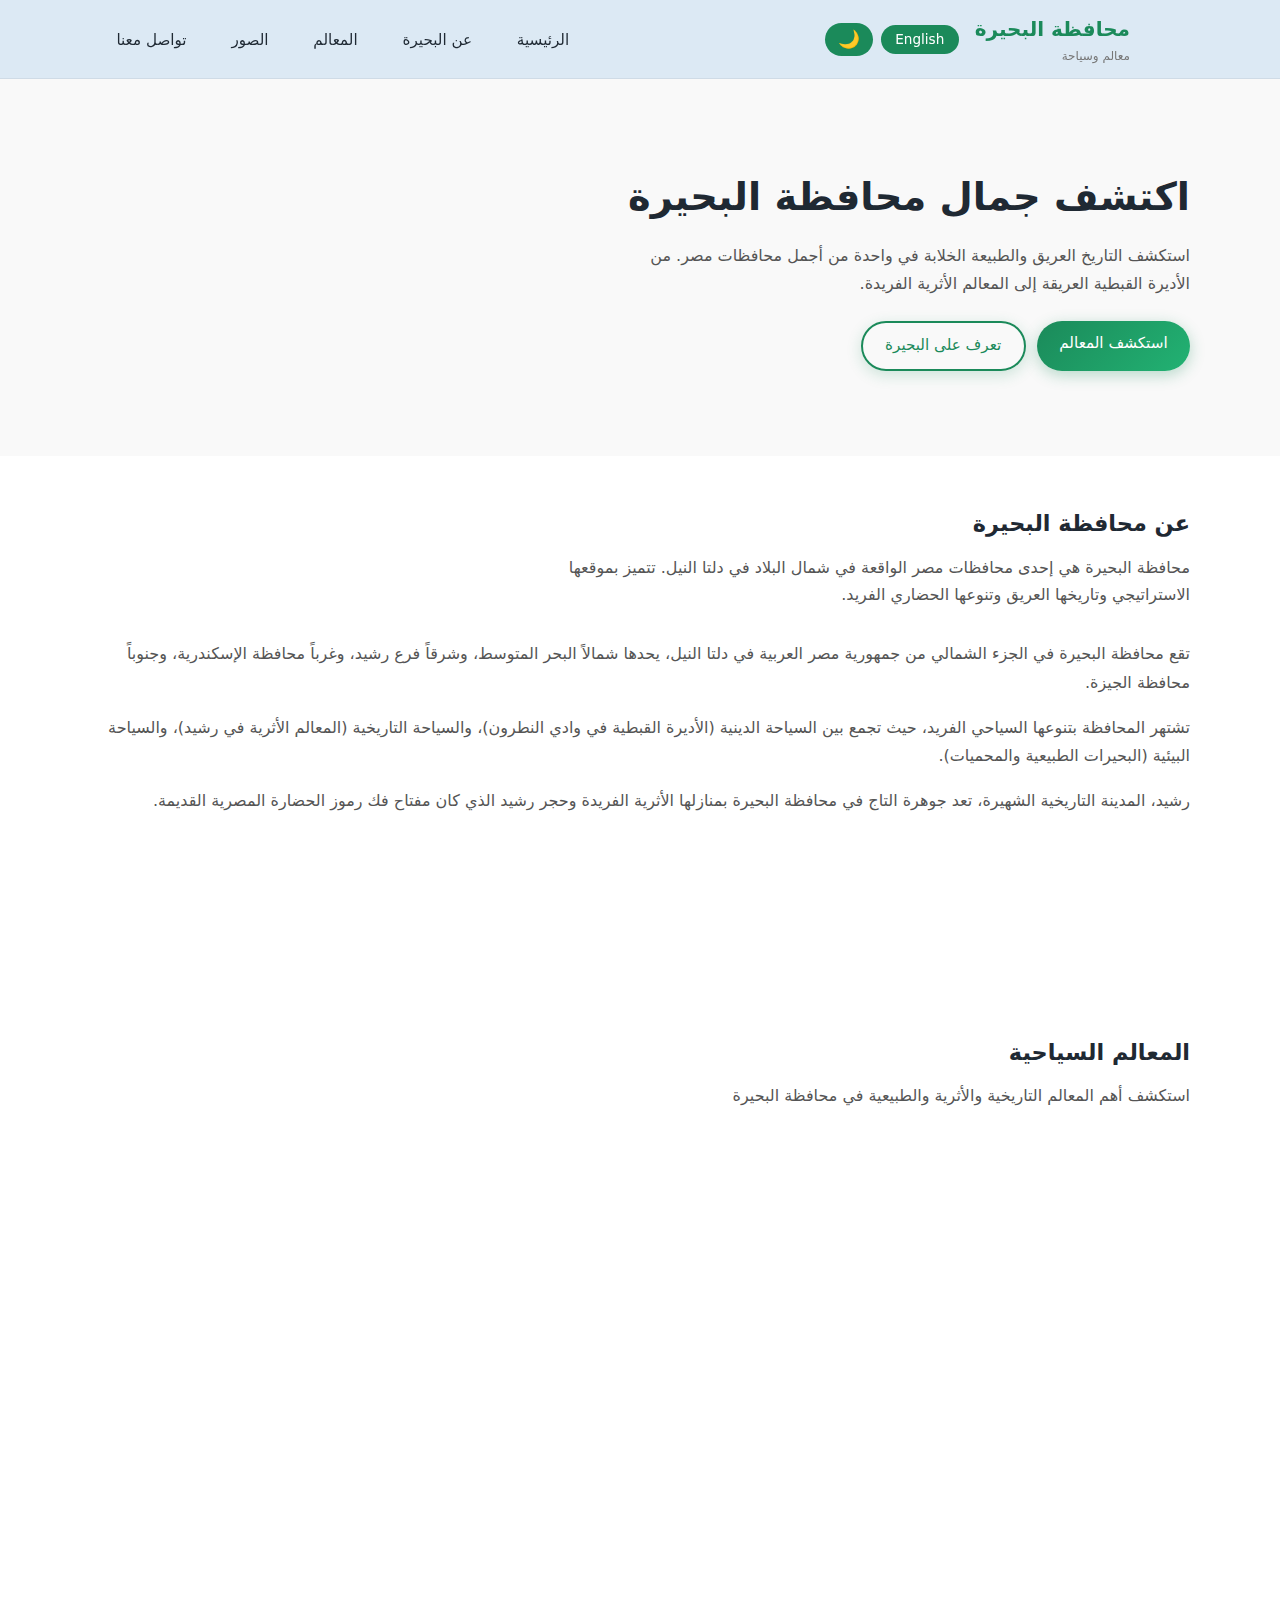
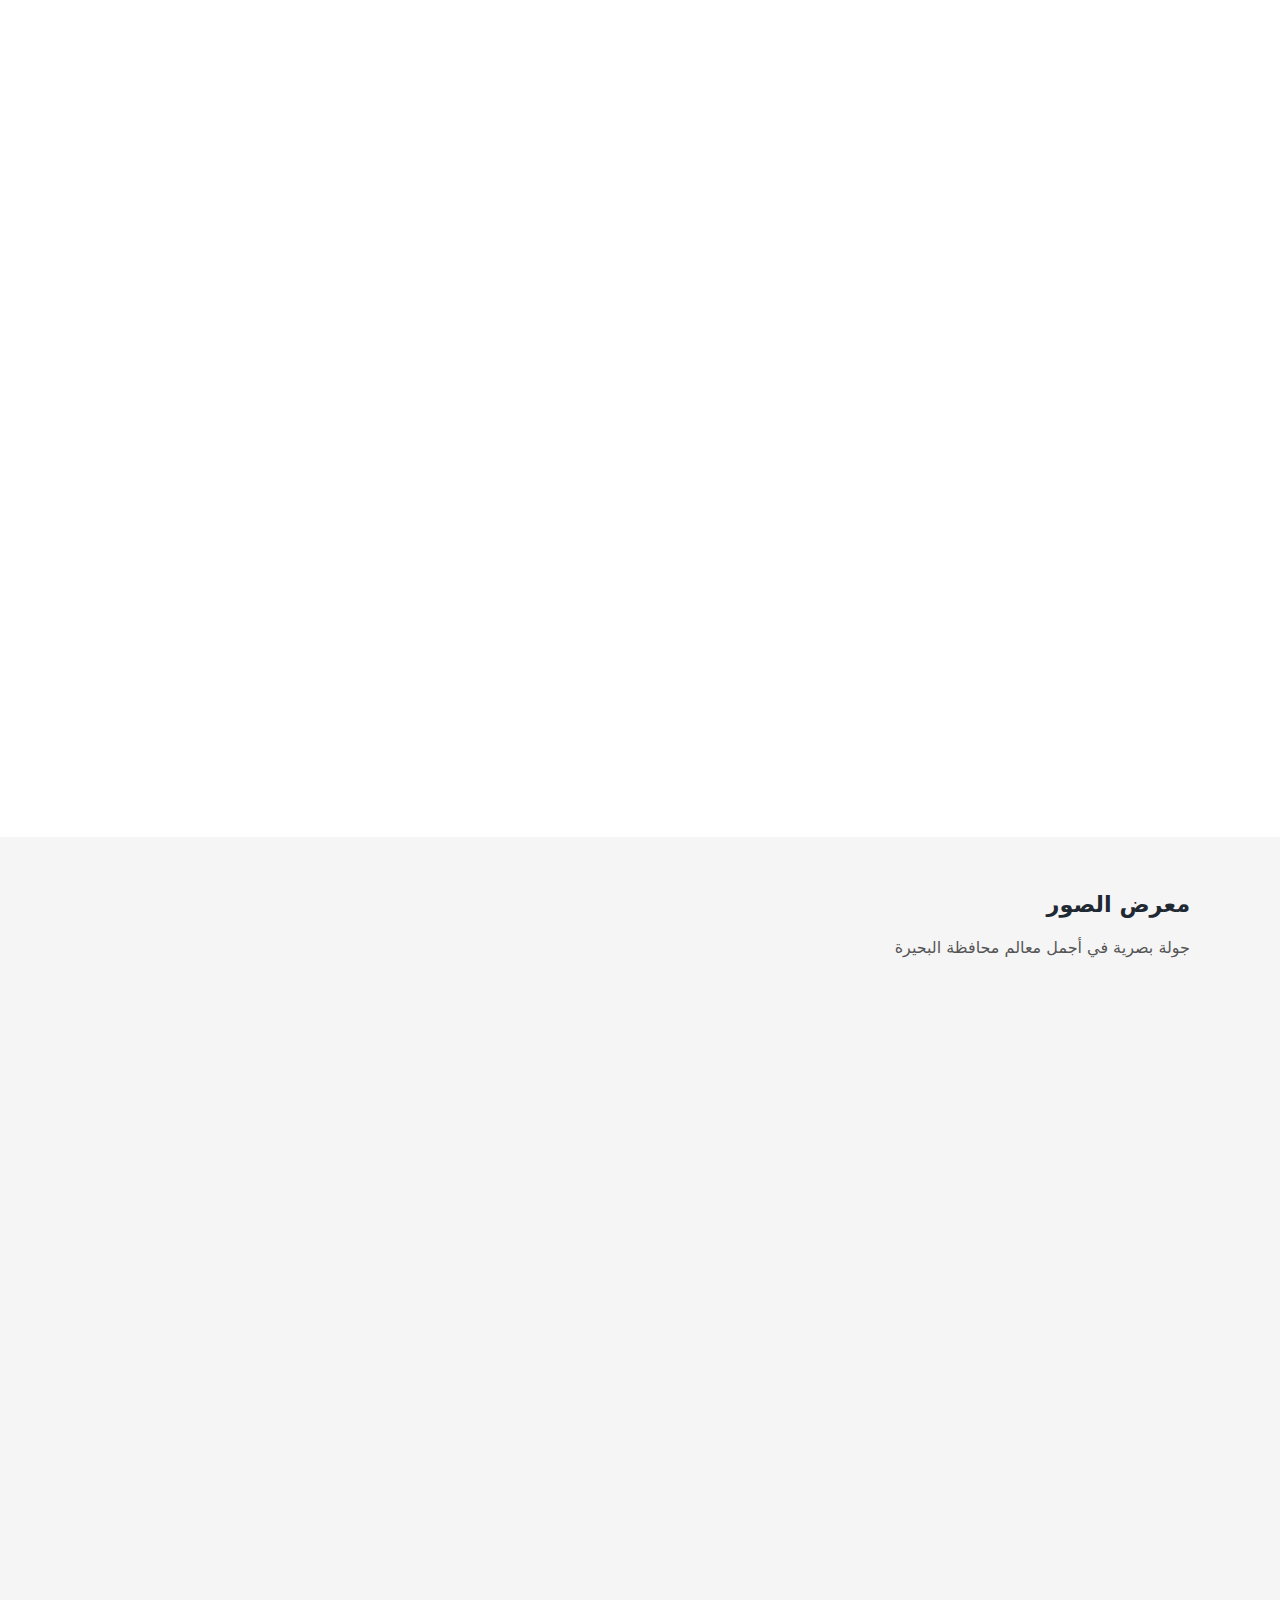
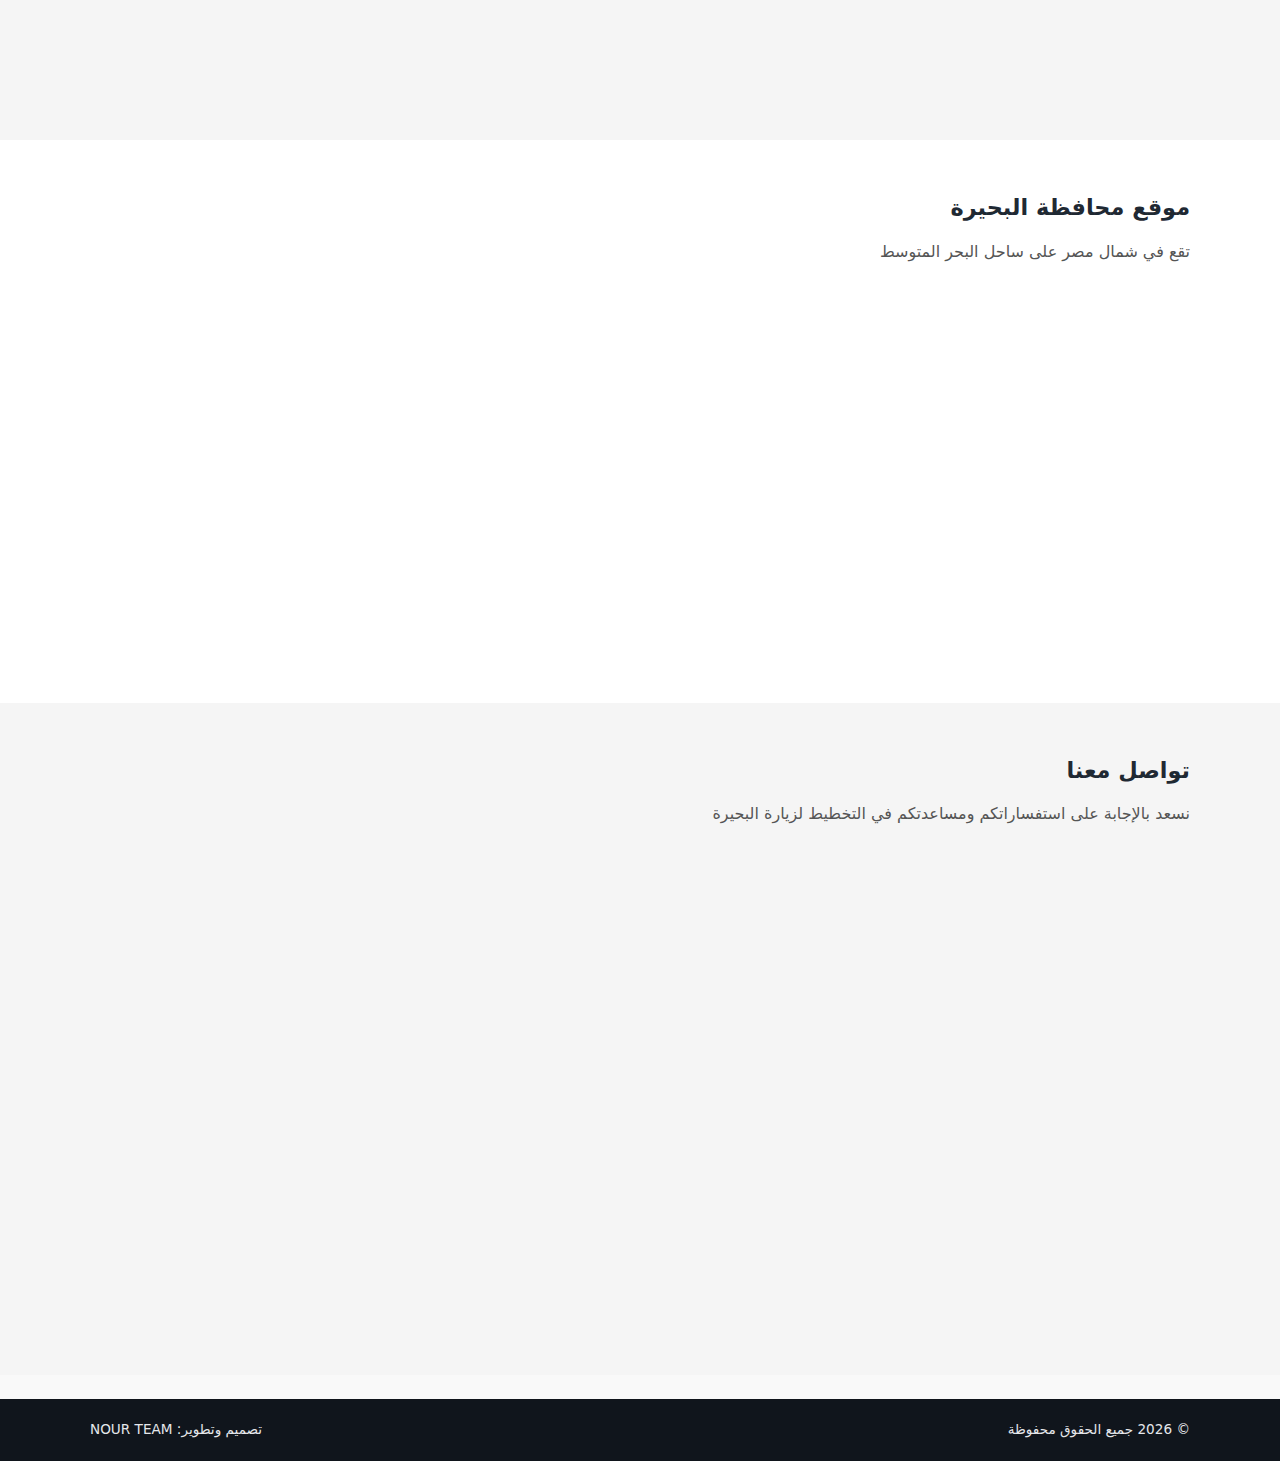
<file: index.html>
<!DOCTYPE html>
<html lang="ar" dir="rtl">
<head>
  <meta charset="UTF-8" />
  <meta name="viewport" content="width=device-width, initial-scale=1.0" />
  <title data-translate="logo-title">محافظة البحيرة - معالم وسياحة</title>
  <link rel="stylesheet" href="style.css" />
</head>
<body>

<header class="main-header">
    <div class="container nav-container">
        
        <a href="#Home" class="logo">
            <img src="images/images/Behera Logo .gif" class="logo-img" alt="شعار البحيرة" loading="eager">
            <div class="logo-text">
                <span class="logo-title" data-translate="logo-title">محافظة البحيرة</span>
                <span class="logo-subtitle" data-translate="logo-subtitle">معالم وسياحة</span>
            </div>
        </a>

        <input type="checkbox" id="nav-toggle" class="nav-checkbox">
        <label for="nav-toggle" class="nav-toggle" aria-label="فتح القائمة">
            <span></span>
            <span></span>
            <span></span>
        </label>

        <nav class="main-nav">
            <ul>
                <li><a href="#Home" data-translate="nav-home">الرئيسية</a></li>
                <li><a href="#About" data-translate="nav-about">عن البحيرة</a></li>
                <li><a href="#Landmarks" data-translate="nav-landmarks">المعالم</a></li>
                <li><a href="#Gallery" data-translate="nav-gallery">الصور</a></li>
                <li><a href="#Contact" data-translate="nav-contact">تواصل معنا</a></li>
            </ul>
        </nav>
    </div>
</header>

<section class="hero section" id="Home">
    <div class="container">
        <div class="hero-content">
            <div class="hero-text">
                <h1 data-translate="hero-title">اكتشف جمال محافظة البحيرة</h1>
                <p data-translate="hero-description">استكشف التاريخ العريق والطبيعة الخلابة في واحدة من أجمل محافظات مصر. من الأديرة القبطية العريقة إلى المعالم الأثرية الفريدة.</p>
                <div class="hero-actions">
                    <a href="#Landmarks" class="btn btn-primary" data-translate="btn-explore">استكشف المعالم</a>
                    <a href="#About" class="btn btn-outline" data-translate="btn-learn">تعرف على البحيرة</a>
                </div>
            </div>
            <div class="hero-image">
                <img src="images/images/logo.webp" alt="البحيرة" loading="eager">
            </div>
        </div>
    </div>
</section>

<section class="about-section section" id="About">
    <div class="container">
        <h2 class="section-title" data-translate="about-title">عن محافظة البحيرة</h2>
        <p class="section-text" data-translate="about-text">محافظة البحيرة هي إحدى محافظات مصر الواقعة في شمال البلاد في دلتا النيل. تتميز بموقعها الاستراتيجي وتاريخها العريق وتنوعها الحضاري الفريد.</p>
        
        <p class="section-description" data-translate="about-p1">تقع محافظة البحيرة في الجزء الشمالي من جمهورية مصر العربية في دلتا النيل، يحدها شمالاً البحر المتوسط، وشرقاً فرع رشيد، وغرباً محافظة الإسكندرية، وجنوباً محافظة الجيزة.</p>
        
        <p class="section-description" data-translate="about-p2">تشتهر المحافظة بتنوعها السياحي الفريد، حيث تجمع بين السياحة الدينية (الأديرة القبطية في وادي النطرون)، والسياحة التاريخية (المعالم الأثرية في رشيد)، والسياحة البيئية (البحيرات الطبيعية والمحميات).</p>
        
        <p class="section-description" data-translate="about-p3">رشيد، المدينة التاريخية الشهيرة، تعد جوهرة التاج في محافظة البحيرة بمنازلها الأثرية الفريدة وحجر رشيد الذي كان مفتاح فك رموز الحضارة المصرية القديمة.</p>
   
        <div class="stats-grid">
            <div class="stat-card">
                <span class="stat-number">15</span>
                <span class="stat-label" data-translate="stat-landmarks">مدينة رئيسية</span>
            </div>
            <div class="stat-card">
                <span class="stat-number">+20</span>
                <span class="stat-label" data-translate="stat-history">معلم رئيسي</span>
            </div>
            <div class="stat-card">
                <span class="stat-number" data-translate="stat-location">غرب الدلتا</span>
                <span class="stat-label" data-translate="stat-monasteries">موقع جغرافي مميز</span>
            </div>
        </div>
    </div>
</section>

<section class="landmarks-section section" id="Landmarks">
    <div class="container">
        <h2 class="section-title" data-translate="landmarks-title">المعالم السياحية</h2>
        <p class="section-text" data-translate="landmarks-text">استكشف أهم المعالم التاريخية والأثرية والطبيعية في محافظة البحيرة</p>
        
        <div class="landmarks-grid">
            <article class="landmark-card">
                <img src="images/images/dirbishwy.webp" alt="دير الأنبا بيشوي" loading="lazy">
                <div class="landmark-content">
                    <span class="landmark-city" data-translate="landmark-1-city">وادي النطرون</span>
                    <h3 data-translate="landmark-1-title">دير الأنبا بيشوي</h3>
                    <p data-translate="landmark-1-desc">أحد أكبر وأعرق الأديرة القبطية الأرثوذكسية في مصر والعالم، تأسس في القرن الرابع الميلادي.</p>
                    <a href="dirbishwy.html" class="landmark-link" data-translate="landmark-details">التفاصيل ←</a>
                </div>
            </article>

            <article class="landmark-card">
                <img src="images/images/lake.webp" alt="بحيرة إدكو" loading="lazy">
                <div class="landmark-content">
                    <span class="landmark-city" data-translate="landmark-2-city">إدكو</span>
                    <h3 data-translate="landmark-2-title">بحيرة إدكو</h3>
                    <p data-translate="landmark-2-desc">واحدة من أكبر البحيرات الطبيعية في مصر، تشتهر بثروتها السمكية وكونها موطناً للطيور المهاجرة.</p>
                    <a href="lake.html" class="landmark-link" data-translate="landmark-details">التفاصيل ←</a>
                </div>
            </article>

            <article class="landmark-card">
                <img src="images/images/mahmoudia.webp" alt="ترعة المحمودية" loading="lazy">
                <div class="landmark-content">
                    <span class="landmark-city" data-translate="landmark-3-city">المحمودية</span>
                    <h3 data-translate="landmark-3-title">ترعة المحمودية</h3>
                    <p data-translate="landmark-3-desc">مشروع هندسي من عهد محمد علي (1820م) يربط بين نهر النيل والإسكندرية بطول 77 كم.</p>
                    <a href="mahmoudia.html" class="landmark-link" data-translate="landmark-details">التفاصيل ←</a>
                </div>
            </article>

            <article class="landmark-card">
                <img src="images/images/malekfarouq.webp" alt="قصر الملك فاروق" loading="lazy">
                <div class="landmark-content">
                    <span class="landmark-city" data-translate="landmark-4-city">رشيد</span>
                    <h3 data-translate="landmark-4-title">قصر الملك فاروق</h3>
                    <p data-translate="landmark-4-desc">قصر ملكي تاريخي يعكس فترة من تاريخ مصر الحديث بتصميمه المعماري الفريد.</p>
                    <a href="malekfarouq.html" class="landmark-link" data-translate="landmark-details">التفاصيل ←</a>
                </div>
            </article>

            <article class="landmark-card">
                <img src="images/images/mathaf.webp" alt="متحف رشيد" loading="lazy">
                <div class="landmark-content">
                    <span class="landmark-city" data-translate="landmark-5-city">رشيد</span>
                    <h3 data-translate="landmark-5-title">متحف رشيد</h3>
                    <p data-translate="landmark-5-desc">يضم مقتنيات من الحضارات الفرعونية والرومانية والإسلامية، بما في ذلك نسخة من حجر رشيد.</p>
                    <a href="mathaf.html" class="landmark-link" data-translate="landmark-details">التفاصيل ←</a>
                </div>
            </article>

            <article class="landmark-card">
                <img src="images/images/mosque.webp" alt="مسجد التوبة" loading="lazy">
                <div class="landmark-content">
                    <span class="landmark-city" data-translate="landmark-6-city">دمنهور</span>
                    <h3 data-translate="landmark-6-title">مسجد التوبة</h3>
                    <p data-translate="landmark-6-desc">مسجد حديث بتصميم إسلامي مميز، يتسع لآلاف المصلين ويعد مركزاً دينياً واجتماعياً.</p>
                    <a href="mosque.html" class="landmark-link" data-translate="landmark-details">التفاصيل ←</a>
                </div>
            </article>

            <article class="landmark-card">
                <img src="images/images/opera.webp" alt="أوبرا دمنهور" loading="lazy">
                <div class="landmark-content">
                    <span class="landmark-city" data-translate="landmark-7-city">دمنهور</span>
                    <h3 data-translate="landmark-7-title">أوبرا دمنهور</h3>
                    <p data-translate="landmark-7-desc">صرح ثقافي يستضيف الحفلات الموسيقية والعروض المسرحية والفعاليات الفنية المتنوعة.</p>
                    <a href="opera.html" class="landmark-link" data-translate="landmark-details">التفاصيل ←</a>
                </div>
            </article>

            <article class="landmark-card">
                <img src="images/images/qaitbay.webp" alt="قلعة قايتباي" loading="lazy">
                <div class="landmark-content">
                    <span class="landmark-city" data-translate="landmark-8-city">رشيد</span>
                    <h3 data-translate="landmark-8-title">قلعة قايتباي</h3>
                    <p data-translate="landmark-8-desc">قلعة مملوكية تاريخية بناها السلطان قايتباي عام 1479م، موقع اكتشاف حجر رشيد الشهير.</p>
                    <a href="qaitbay.html" class="landmark-link" data-translate="landmark-details">التفاصيل ←</a>
                </div>
            </article>

            <article class="landmark-card">
                <img src="images/images/qanater.webp" alt="قناطر إدفينا" loading="lazy">
                <div class="landmark-content">
                    <span class="landmark-city" data-translate="landmark-9-city">إدفينا</span>
                    <h3 data-translate="landmark-9-title">قناطر إدفينا</h3>
                    <p data-translate="landmark-9-desc">منشأة هندسية على فرع رشيد تنظم تدفق المياه وتلعب دوراً حيوياً في الري والملاحة.</p>
                    <a href="qanater.html" class="landmark-link" data-translate="landmark-details">التفاصيل ←</a>
                </div>
            </article>

            <article class="landmark-card">
                <img src="images/images/Al-Amsili House.webp" alt="منزل الأمصيلي" loading="lazy">
                <div class="landmark-content">
                    <span class="landmark-city" data-translate="landmark-10-city">رشيد</span>
                    <h3 data-translate="landmark-10-title">منزل الأمصيلي</h3>
                    <p data-translate="landmark-10-desc">تحفة معمارية من العصر العثماني (1808م)، يتميز بالمشربيات الخشبية ودولاب المناولة الدوار.</p>
                    <a href="al_amsili_house.html" class="landmark-link" data-translate="landmark-details">التفاصيل ←</a>
                </div>
            </article>

            <article class="landmark-card">
                <img src="images/images/rashidrock.webp" alt="حجر رشيد" loading="lazy">
                <div class="landmark-content">
                    <span class="landmark-city" data-translate="landmark-11-city">رشيد</span>
                    <h3 data-translate="landmark-11-title">حجر رشيد</h3>
                    <p data-translate="landmark-11-desc">أهم اكتشاف أثري في التاريخ، كان مفتاح فك رموز اللغة الهيروغليفية المصرية القديمة.</p>
                    <a href="rashidrock.html" class="landmark-link" data-translate="landmark-details">التفاصيل ←</a>
                </div>
            </article>
        </div>
    </div>
</section>

<section class="gallery section" id="Gallery">
    <div class="container">
        <h2 class="section-title" data-translate="gallery-title">معرض الصور</h2>
        <p class="section-text" data-translate="gallery-text">جولة بصرية في أجمل معالم محافظة البحيرة</p>
        
        <div class="gallery-grid">
            <figure class="gallery-item">
                <img src="images/images/dirbishwy.webp" alt="دير الأنبا بيشوي" loading="lazy">
                <figcaption data-translate="landmark-1-title">دير الأنبا بيشوي</figcaption>
            </figure>
            <figure class="gallery-item">
                <img src="images/images/lake.webp" alt="بحيرة إدكو" loading="lazy">
                <figcaption data-translate="landmark-2-title">بحيرة إدكو</figcaption>
            </figure>
            <figure class="gallery-item">
                <img src="images/images/mahmoudia.webp" alt="ترعة المحمودية" loading="lazy">
                <figcaption data-translate="landmark-3-title">ترعة المحمودية</figcaption>
            </figure>
            <figure class="gallery-item">
                <img src="images/images/malekfarouq.webp" alt="قصر الملك فاروق" loading="lazy">
                <figcaption data-translate="landmark-4-title">قصر الملك فاروق</figcaption>
            </figure>
            <figure class="gallery-item">
                <img src="images/images/mathaf.webp" alt="متحف رشيد" loading="lazy">
                <figcaption data-translate="landmark-5-title">متحف رشيد</figcaption>
            </figure>
            <figure class="gallery-item">
                <img src="images/images/mosque.webp" alt="مسجد التوبة" loading="lazy">
                <figcaption data-translate="landmark-6-title">مسجد التوبة</figcaption>
            </figure>
            <figure class="gallery-item">
                <img src="images/images/opera.webp" alt="أوبرا دمنهور" loading="lazy">
                <figcaption data-translate="landmark-7-title">أوبرا دمنهور</figcaption>
            </figure>
            <figure class="gallery-item">
                <img src="images/images/qaitbay.webp" alt="قلعة قايتباي" loading="lazy">
                <figcaption data-translate="landmark-8-title">قلعة قايتباي</figcaption>
            </figure>
            <figure class="gallery-item">
                <img src="images/images/qanater.webp" alt="قناطر إدفينا" loading="lazy">
                <figcaption data-translate="landmark-9-title">قناطر إدفينا</figcaption>
            </figure>
            <figure class="gallery-item">
                <img src="images/images/Al-Amsili House.webp" alt="منزل الأمصيلي" loading="lazy">
                <figcaption data-translate="landmark-10-title">منزل الأمصيلي</figcaption>
            </figure>
            <figure class="gallery-item">
                <img src="images/images/rashidrock.webp" alt="حجر رشيد" loading="lazy">
                <figcaption data-translate="landmark-11-title">حجر رشيد</figcaption>
            </figure>
        </div>
    </div>
</section>

<section class="map-section section" id="Map">
    <div class="container">
        <h2 class="section-title" data-translate="map-title">موقع محافظة البحيرة</h2>
        <p class="section-text" data-translate="map-text">تقع في شمال مصر على ساحل البحر المتوسط</p>
        
       <div class="map-wrapper">
                <iframe class="map-frame" src="https://www.google.com/maps/embed?pb=!1m18!1m12!1m3!1d878498.3465033525!2d30.2410693!3d30.672428549999996!2m3!1f0!2f0!3f0!3m2!1i1024!2i768!4f13.1!3m3!1m2!1s0x14f5df170cf16483%3A0x57d476469e3f3ce5!2z2YXYrdin2YHYuNipINin2YTYqNit2YrYsdip!5e0!3m2!1sar!2seg!4v1765099239132!5m2!1sar!2seg" allowfullscreen="" loading="lazy"></iframe>
            </div>
    </div>
</section>

<section class="contact section" id="Contact">
    <div class="container">
        <h2 class="section-title" data-translate="contact-title">تواصل معنا</h2>
        <p class="section-text" data-translate="contact-text">نسعد بالإجابة على استفساراتكم ومساعدتكم في التخطيط لزيارة البحيرة</p>
        
        <div class="contact-grid">
            <div class="contact-info">
                <h3 data-translate="contact-info-title">معلومات التواصل</h3>
                <ul class="contact-list">
                    <li data-translate="contact-address">📍 العنوان: دمنهور، محافظة البحيرة، مصر</li>
                    <li data-translate="contact-phone">📞 الهاتف: +20 45 1234567</li>
                    <li data-translate="contact-email">✉️ البريد الإلكتروني: info@beheira-tourism.gov.eg</li>
                    <li data-translate="contact-hours">🕒 ساعات العمل: السبت - الخميس، 9 صباحاً - 5 مساءً</li>
                </ul>
            </div>
            
            <form class="contact-form">
                <h3 data-translate="contact-form-title">أرسل رسالة</h3>
                <div class="form-group">
                    <label for="name" data-translate="form-name">الاسم</label>
                    <input type="text" id="name" name="name" required>
                </div>
                <div class="form-group">
                    <label for="email" data-translate="form-email">البريد الإلكتروني</label>
                    <input type="email" id="email" name="email" required>
                </div>
                <div class="form-group">
                    <label for="message" data-translate="form-message">الرسالة</label>
                    <textarea id="message" name="message" rows="4" required></textarea>
                </div>
                <button type="submit" class="btn btn-primary" data-translate="form-submit">إرسال</button>
            </form>
        </div>
    </div>
</section>

<footer class="main-footer">
    <div class="container">
        <div class="footer-content">
            <p>© <span id="year">2024</span> <span data-translate="footer-rights">جميع الحقوق محفوظة</span></p>
            <p data-translate="footer-team">تصميم وتطوير: NOUR TEAM</p>
        </div>
    </div>
</footer>

<script src="translations.js"></script>
<script src="script.js"></script>

</body>

</html>
</file>
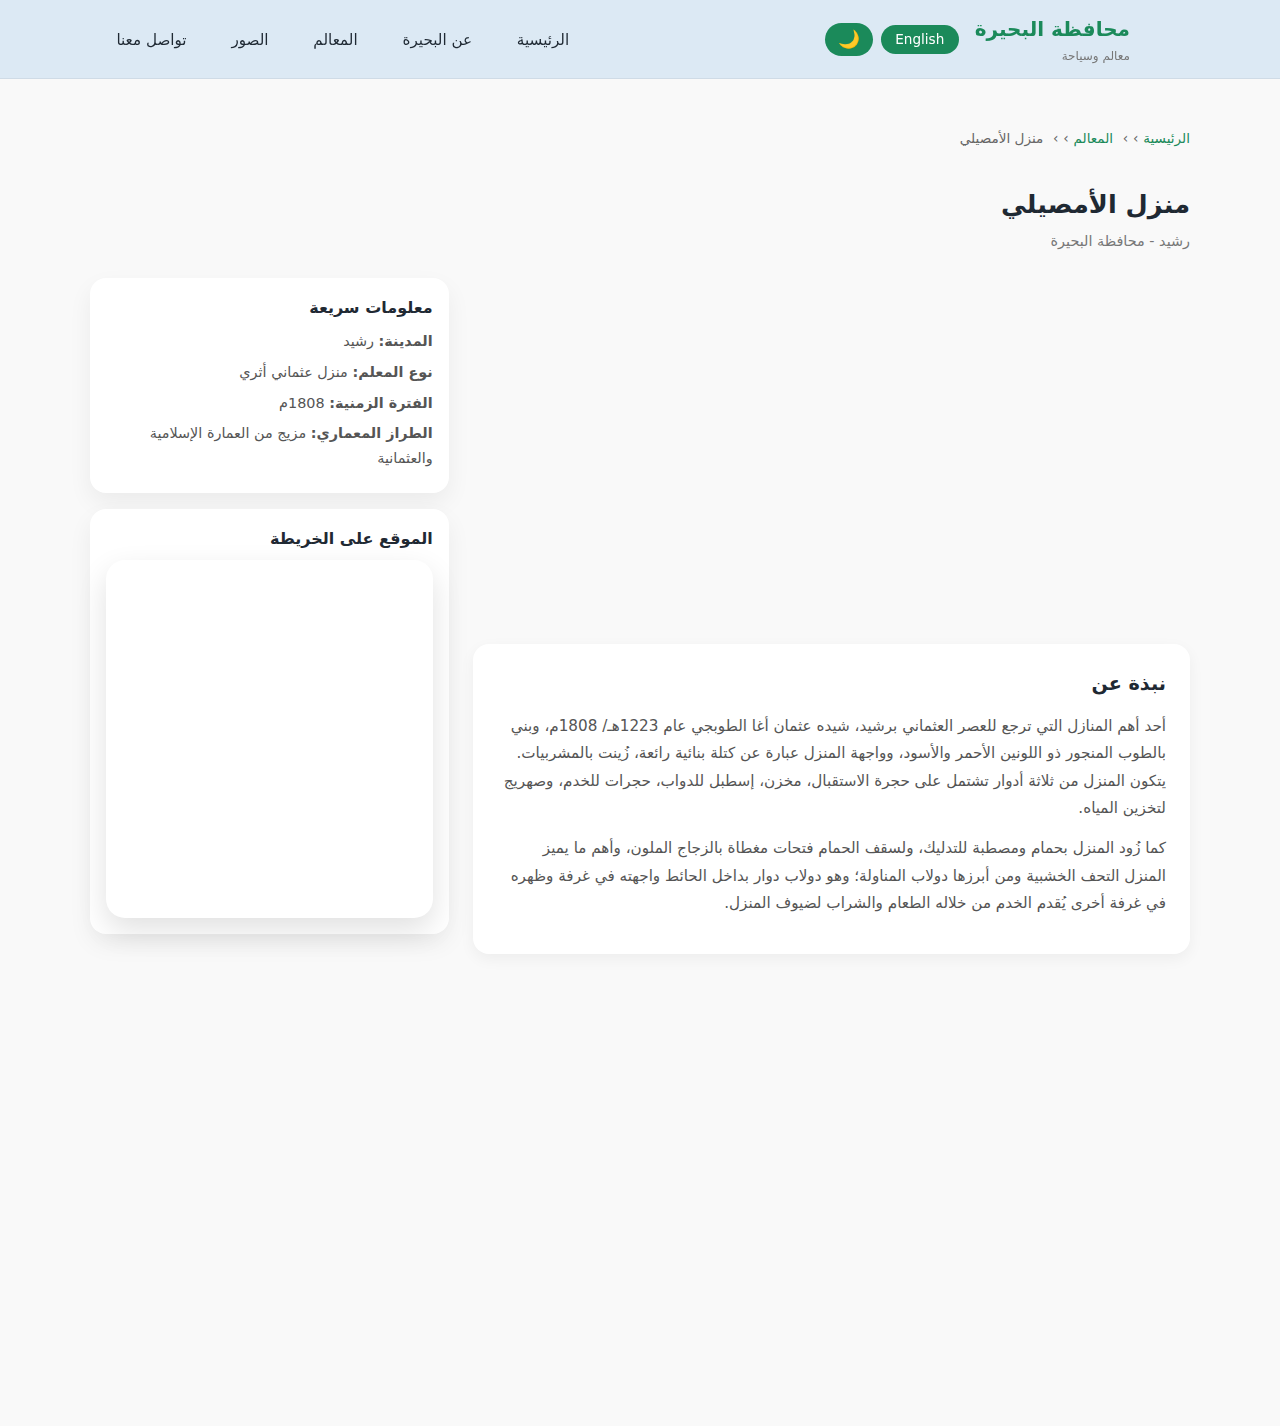
<file: al_amsili_house.html>
<!DOCTYPE html>
<html lang="ar" dir="rtl">
<head>
  <meta charset="UTF-8" />
  <meta name="viewport" content="width=device-width, initial-scale=1.0" />
    <title data-translate="landmark-10-title">منزل الأمصيلي</title>
  <link rel="stylesheet" href="style.css" />
</head>
<body>
<header class="main-header">
    <div class="container nav-container">
        <a href="index.html#Home" class="logo">
            <img src="images/images/Behera Logo .gif" class="logo-img" alt="شعار البحيرة" loading="eager">
            <div class="logo-text">
                <span class="logo-title" data-translate="logo-title">محافظة البحيرة</span>
                <span class="logo-subtitle" data-translate="logo-subtitle">معالم وسياحة</span>
            </div>
        </a>

        <!-- أزرار التحكم ستضاف تلقائياً بواسطة JavaScript -->

        <input type="checkbox" id="nav-toggle" class="nav-checkbox">
        <label for="nav-toggle" class="nav-toggle" aria-label="فتح و إغلاق القائمة">
            <span></span>
            <span></span>
            <span></span>
        </label>

        <nav class="main-nav">
            <ul>
                <li><a href="index.html#Home" data-translate="nav-home">الرئيسية</a></li>
                <li><a href="index.html#About" data-translate="nav-about">عن البحيرة</a></li>
                <li><a href="index.html#Landmarks" data-translate="nav-landmarks">المعالم</a></li>
                <li><a href="index.html#Gallery" data-translate="nav-gallery">الصور</a></li>
                <li><a href="index.html#Contact" data-translate="nav-contact">تواصل معنا</a></li>
            </ul>
        </nav>
    </div>
</header>

<main class="section">
    <div class="container landmark-detail">
        <nav class="breadcrumb">
            <a href="index.html#Home" data-translate="breadcrumb-home">الرئيسية</a>
            <span>›</span>
            <a href="index.html#Landmarks" data-translate="breadcrumb-landmarks">المعالم</a>
            <span>›</span>
            <span data-translate="landmark-10-title">منزل الأمصيلي</span>
        </nav>
        <header class="landmark-detail-header">
            <div>
                <h1 data-translate="landmark-10-title">منزل الأمصيلي</h1>
                <p class="landmark-detail-location" data-translate="detail-10-location">رشيد محافظة البحيرة</p>
            </div>
        </header>
        <div class="landmark-detail-layout">
            <div class="landmark-detail-main">
                <img src="images/images/Al-Amsili House.jpg" alt="منزل الأمصيلي"  loading="lazy"  class="landmark-detail-img"/>
                <section class="landmark-detail-section">
                    <h2 data-translate="detail-about-title">نبذة عن منزل الأمصيلي</h2>
                    <p data-translate="detail-10-p1">أحد أهم المنازل التي ترجع للعصر العثماني برشيد، شيده عثمان أغا الطوبجي عام 1223هـ/ 1808م، وبني بالطوب المنجور ذو اللونين الأحمر والأسود، وواجهة المنزل عبارة عن كتلة بنائية رائعة، زُينت بالمشربيات. يتكون المنزل من ثلاثة أدوار تشتمل على حجرة الاستقبال، مخزن، إسطبل للدواب، حجرات للخدم، وصهريج لتخزين المياه. كما زُود المنزل بحمام ومصطبة للتدليك، ولسقف الحمام فتحات مغطاة بالزجاج الملون، وأهم ما يميز المنزل التحف الخشبية ومن أبرزها دولاب المناولة؛ وهو دولاب دوار بداخل الحائط واجهته في غرفة وظهره في غرفة أخرى يُقدم الخدم من خلاله الطعام والشراب لضيوف المنزل.</p>
                    
                    <p data-translate="detail-10-p2">أما بالنسبة لطاحونة أبو شاهين، فقد ألحقها عثمان أغا الطوبجي بمنزل الأمصيلي، وخُصصت لطحن الغلال وكانت تُدار بواسطة الدواب، وسميت بهذا الاسم نسبة لأبو شاهين آخر الطحانين العاملين بها. وقد بُنيت الطاحونة باستخدام الطوب المنجور الذي تشتهر به مدينة رشيد في ذلك العصر، ويمكن للطاحونة التعامل مع نوعين من الحبوب في آن واحد، كما كان هناك مكان مخصص لجلوس المُشرف على التشغيل، عبارة عن فتحتان معقودتان يرتكز عقد كل منهما على عمودين رخاميين. وتضم الطاحونة حجرة لمبيت الطحان، وإسطبل لمبيت الدواب، ومكان يسمى المسطاح يتم فيه تجميع وتهوية الغلال المُراد طحنها.</p>
                </section>
                
                <section class="landmark-detail-section">
                    <h2 data-translate="detail-importance-title">الأهمية التاريخية</h2>
                    <p data-translate="detail-10-p3">أهمية منزل الأمصيلي تكمن في كونه تحفة معمارية نادرة من العصر العثماني برشيد، يمثل قمة العمارة المدنية الإسلامية بزخارفه المذهلة، ومشربياته الخشبية، وتصميمه الداخلي الفريد (سلاملك وحرملك)، كما أنه يضم ملحقًا هامًا هو طاحونة أبو شاهين الأثرية التي تعمل بالدواب، مما يجعله شاهدًا حيًا على تاريخ رشيد الثري وحرفها اليدوية وفنونها المعمارية، وهو معلم سياحي وتراثي أساسي بالمدينة.</p>
                    
                    <p data-translate="detail-10-p4">طراز معماري فريد: يجمع بين الطراز الإسلامي والعثماني، ويتميز باستخدام الطوب الأحمر والأسود، والمشربيات الخشبية المعقدة (الأرابيسك) المزينة بالصدف والعاج.</p>
                    
                    <p data-translate="detail-10-p5">أعمال خشبية مذهلة: يضم دولاباً دواراً (دولاب المناولة) يمر عبر الحائط لتقديم الطعام بين الغرف، بالإضافة إلى الزخارف الخشبية المعقدة على الأسقف والجدران.</p>
                </section>
            </div>
            <aside class="landmark-detail-aside">
                <div class="info-box">
    <h3 data-translate="detail-quick-info">معلومات سريعة</h3>
    <ul>
        <li><strong data-translate="detail-city"></strong> <span data-translate="city-rosetta"></span></li>
        <li><strong data-translate="detail-type"></strong> <span data-translate="type-ottoman-house"></span></li>
        <li><strong data-translate="detail-period"></strong> <span data-translate="period-1808-ad"></span></li>
        <li><strong data-translate="detail-arch-style"></strong> <span data-translate="style-islamic-ottoman"></span></li>
    </ul>
</div>
                <div class="info-box">
                    <h3 data-translate="detail-map-title">الموقع على الخريطة</h3>
                    <div class="map-wrapper">
                        <iframe class="map-frame" src="https://www.google.com/maps?q=31.40365,30.41970&hl=ar&z=16&output=embed" width="600" height="450" style="border:0;" allowfullscreen="" loading="lazy" referrerpolicy="no-referrer-when-downgrade"></iframe>
                    </div>
                </div>
            </aside>
        </div>
    </div>
</main>

<script src="translations.js"></script>
<script src="script.js"></script>
</body>
</html>
</file>
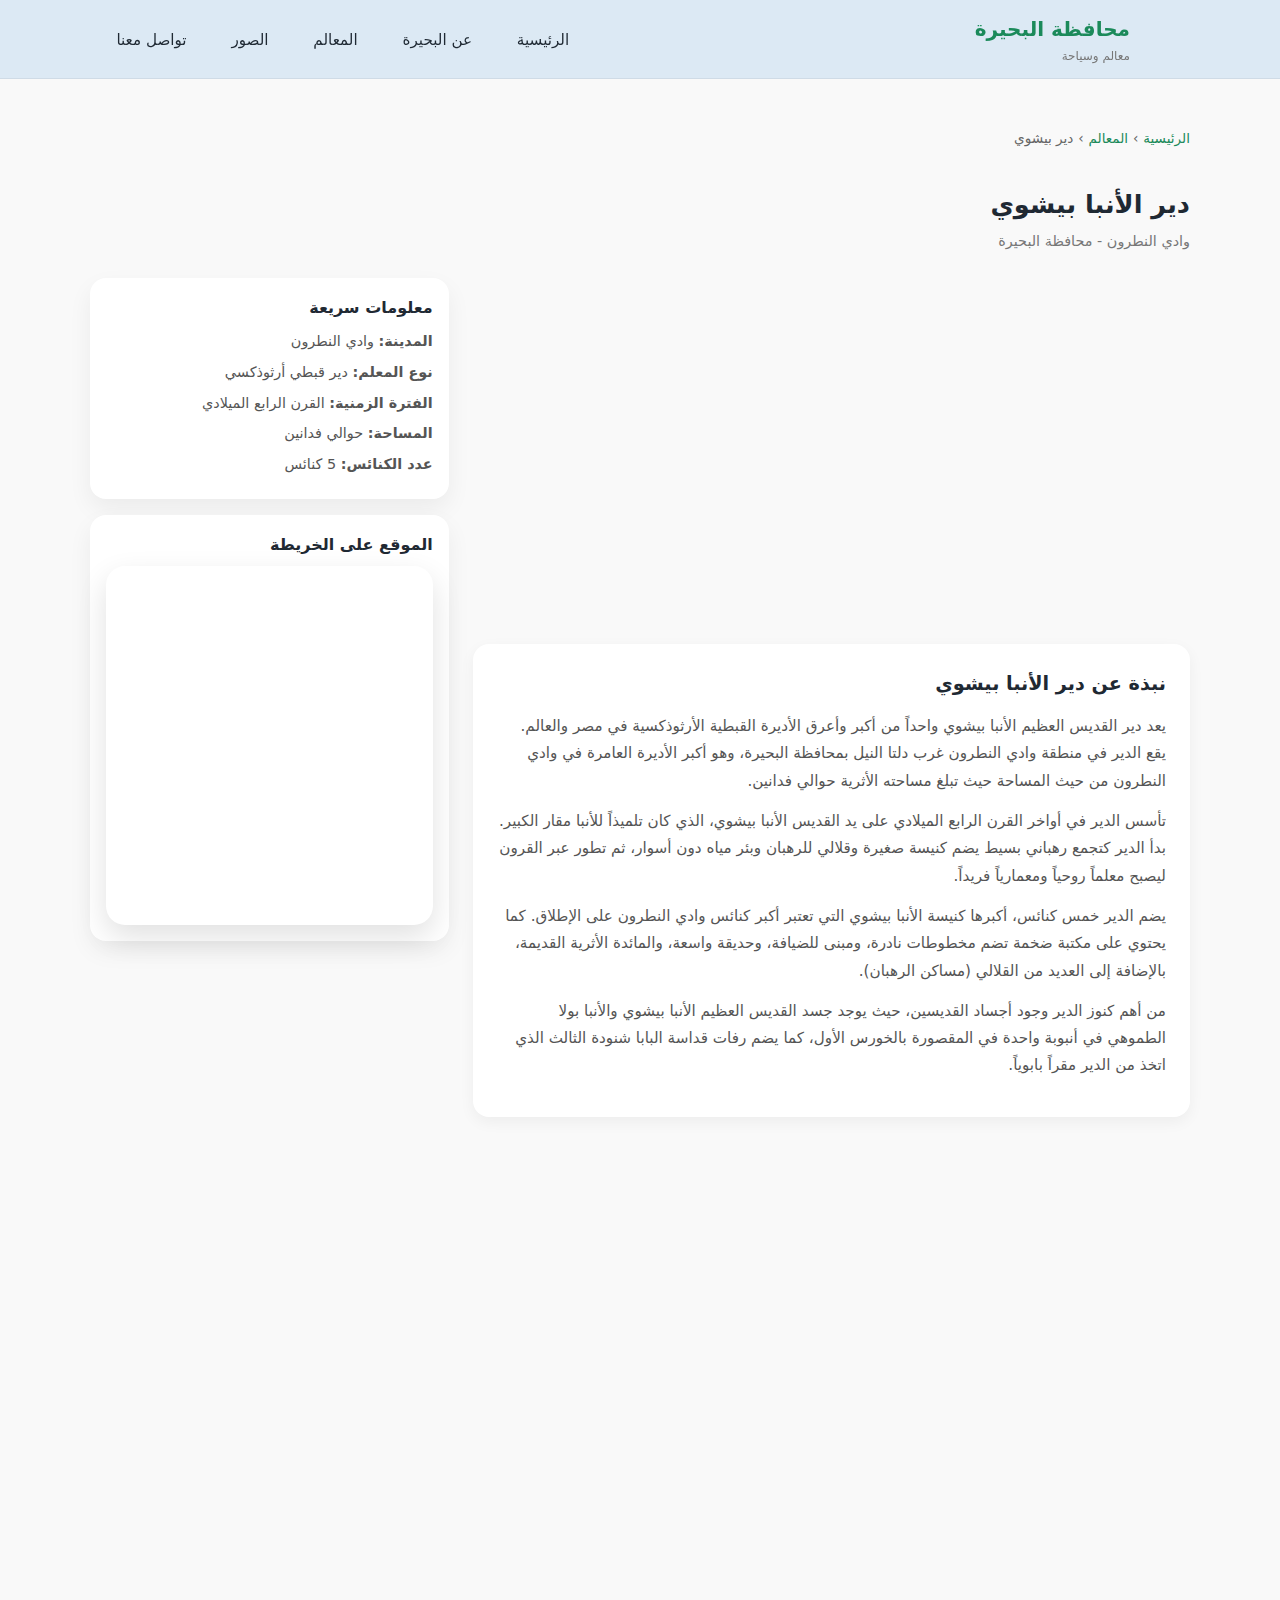
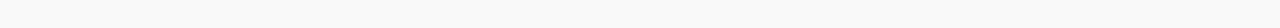
<file: dirbishwy.html>
<!DOCTYPE html>
<html lang="ar" dir="rtl">
<head>
  <meta charset="UTF-8" />
  <meta name="viewport" content="width=device-width, initial-scale=1.0" />
    <title>دير بيشوي</title>
  <link rel="stylesheet" href="style.css" />
</head>
<body>
<header class="main-header">
            <div class="container nav-container">
                <a href="index.html#Home" class="logo">
                    <img src="images/images/Behera Logo .gif" class="logo-img">
                    <div class="logo-text">
                        <span class="logo-title">محافظة البحيرة</span>
                        <span class="logo-subtitle">معالم وسياحة</span>
                    </div>
                </a>

                <input type="checkbox" id="nav-toggle" class="nav-checkbox">
                <label for="nav-toggle" class="nav-toggle" aria-label="فتح و إغلاق القائمة">
                    <span></span>
                    <span></span>
                    <span></span>
                </label>

                <!--قائمة الروابط-->
                <nav class="main-nav">
                    <ul>
                        <li><a href="index.html#Home">الرئيسية</a></li>
                        <li><a href="index.html#About">عن البحيرة</a></li>
                        <li><a href="index.html#Landmarks">المعالم</a></li>
                        <li><a href="index.html#Gallery">الصور</a></li>
                        <li><a href="index.html#Contact">تواصل معنا</a></li>
                    </ul>
                </nav>
            </div>
        </header>

<body>
    <main class="section">
        <div class="container landmark-detail">
            <nav class="breadcrumb">
                <a href="index.html#Home">الرئيسية</a>
                <span>›</span>
                <a href="index.html#Landmarks">المعالم</a>
                <span>›</span>
                <span>دير بيشوي</span>
            </nav>
            <header class="landmark-detail-header">
                <div>
                    <h1>دير الأنبا بيشوي</h1>
                    <p class="landmark-detail-location">وادي النطرون - محافظة البحيرة</p>
                </div>
            </header>
            <div class="landmark-detail-layout">
                <div class="landmark-detail-main">
                    <img src="images/images/dirbishwy.jpg" alt="دير بيشوي" class="landmark-detail-img"/>
                    <section class="landmark-detail-section">
                        <h2>نبذة عن دير الأنبا بيشوي</h2>
                        <p>يعد دير القديس العظيم الأنبا بيشوي واحداً من أكبر وأعرق الأديرة القبطية الأرثوذكسية في مصر والعالم. يقع الدير في منطقة وادي النطرون غرب دلتا النيل بمحافظة البحيرة، وهو أكبر الأديرة العامرة في وادي النطرون من حيث المساحة حيث تبلغ مساحته الأثرية حوالي فدانين.</p>
                        
                        <p>تأسس الدير في أواخر القرن الرابع الميلادي على يد القديس الأنبا بيشوي، الذي كان تلميذاً للأنبا مقار الكبير. بدأ الدير كتجمع رهباني بسيط يضم كنيسة صغيرة وقلالي للرهبان وبئر مياه دون أسوار، ثم تطور عبر القرون ليصبح معلماً روحياً ومعمارياً فريداً.</p>
                        
                        <p>يضم الدير خمس كنائس، أكبرها كنيسة الأنبا بيشوي التي تعتبر أكبر كنائس وادي النطرون على الإطلاق. كما يحتوي على مكتبة ضخمة تضم مخطوطات نادرة، ومبنى للضيافة، وحديقة واسعة، والمائدة الأثرية القديمة، بالإضافة إلى العديد من القلالي (مساكن الرهبان).</p>
                        
                        <p>من أهم كنوز الدير وجود أجساد القديسين، حيث يوجد جسد القديس العظيم الأنبا بيشوي والأنبا بولا الطموهي في أنبوبة واحدة في المقصورة بالخورس الأول، كما يضم رفات قداسة البابا شنودة الثالث الذي اتخذ من الدير مقراً بابوياً.</p>
                    </section>
                    
                    <section class="landmark-detail-section">
                        <h2>الأهمية التاريخية والروحانية</h2>
                        <p>شهد الدير العديد من الأحداث التاريخية عبر العصور، فقد تعرض لغارات البربر في القرن الخامس الميلادي، مما استدعى بناء حصن محصن في أواخر القرن الخامس أثناء حكم الإمبراطور زينون. يتكون الحصن من ثلاثة طوابق: الأول يضم بئر مياه ومطحنة غلال ومعصرة زيت ومخازن، والثاني به مدخل الحصن عن طريق كوبري متحرك وكنيسة على اسم القديسة العذراء مريم.</p>
                        
                        <p>يحتوي الدير على بئر الشهداء التاريخي أمام الكنيسة من الناحية البحرية، وهو البئر الذي غسل فيه البربر سيوفهم بعد استشهاد 49 راهباً من دير القديس مكاريوس عام 444م.</p>
                        
                        <p>شهد الدير نهضة كبيرة في العصر الحديث على يد البابا شنودة الثالث والأنبا صرابامون أسقف ورئيس الدير منذ 1975م، حيث زاد عدد الرهبان، وتم بناء قلالي جديدة، وحفر آبار، وإنشاء مساكن للعمال، وبناء كاتدرائية كبيرة، مما جعل الدير مركزاً روحياً وثقافياً هاماً.</p>
                        
                        <p>يعتبر الدير جزءاً من مسار العائلة المقدسة، ويجذب آلاف الزوار سنوياً من مختلف دول العالم لما يمثله من رمزية روحية وتاريخية عميقة، ويعد من أهم المراكز الدينية والتاريخية على مستوى العالم.</p>
                    </section>
                </div>
                <aside class="landmark-detail-aside">
                    <div class="info-box">
                        <h3>معلومات سريعة</h3>
                        <ul>
                            <li><strong>المدينة:</strong> وادي النطرون</li>
                            <li><strong>نوع المعلم:</strong> دير قبطي أرثوذكسي</li>
                            <li><strong>الفترة الزمنية:</strong> القرن الرابع الميلادي</li>
                            <li><strong>المساحة:</strong> حوالي فدانين</li>
                            <li><strong>عدد الكنائس:</strong> 5 كنائس</li>
                        </ul>
                    </div>
                    <div class="info-box">
                        <h3>الموقع على الخريطة</h3>
                        <div class="map-wrapper">
                            <iframe class="map-frame" src="https://www.google.com/maps/embed?pb=!1m18!1m12!1m3!1d3444.1216932117923!2d30.3595845!3d30.319056200000006!2m3!1f0!2f0!3f0!3m2!1i1024!2i768!4f13.1!3m3!1m2!1s0x1458c7c3beb2fab1%3A0x16e6d5135923c4f7!2z2K_ZitixINin2YTYo9mG2KjYpyDYqNmK2LTZiNmK!5e0!3m2!1sar!2seg!4v1765095245794!5m2!1sar!2seg" width="600" height="450" style="border:0;" allowfullscreen="" loading="lazy" referrerpolicy="no-referrer-when-downgrade"></iframe>
                        </div>
                    </div>
                </aside>
            </div>
        </div>
    </main>
<script src="script.js"></script>
</body>
</html>
</file>
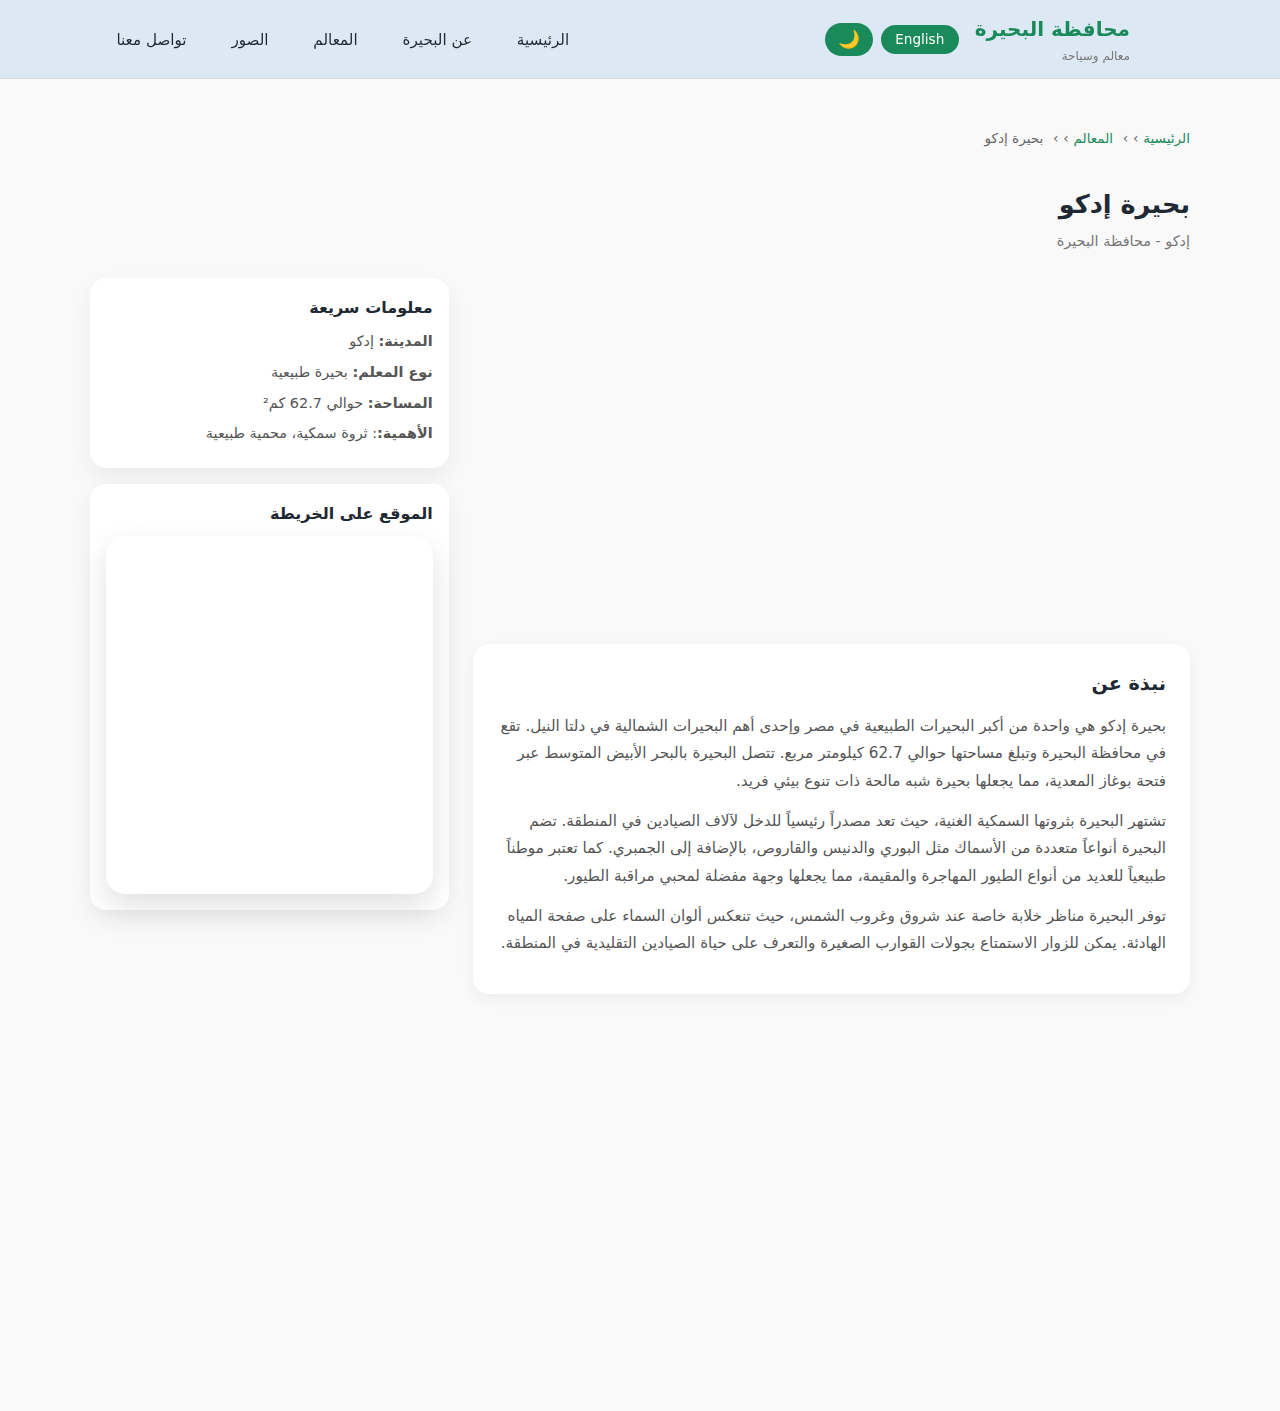
<file: lake.html>
<!DOCTYPE html>
<html lang="ar" dir="rtl">
<head>
  <meta charset="UTF-8" />
  <meta name="viewport" content="width=device-width, initial-scale=1.0" />
    <title data-translate="landmark-2-title">بحيرة إدكو</title>
  <link rel="stylesheet" href="style.css" />
</head>
<body>
<header class="main-header">
    <div class="container nav-container">
        <a href="index.html#Home" class="logo">
            <img src="images/images/Behera Logo .gif" class="logo-img" alt="شعار البحيرة" loading="eager">
            <div class="logo-text">
                <span class="logo-title" data-translate="logo-title">محافظة البحيرة</span>
                <span class="logo-subtitle" data-translate="logo-subtitle">معالم وسياحة</span>
            </div>
        </a>

        <input type="checkbox" id="nav-toggle" class="nav-checkbox">
        <label for="nav-toggle" class="nav-toggle" aria-label="فتح و إغلاق القائمة">
            <span></span>
            <span></span>
            <span></span>
        </label>

        <nav class="main-nav">
            <ul>
                <li><a href="index.html#Home" data-translate="nav-home">الرئيسية</a></li>
                <li><a href="index.html#About" data-translate="nav-about">عن البحيرة</a></li>
                <li><a href="index.html#Landmarks" data-translate="nav-landmarks">المعالم</a></li>
                <li><a href="index.html#Gallery" data-translate="nav-gallery">الصور</a></li>
                <li><a href="index.html#Contact" data-translate="nav-contact">تواصل معنا</a></li>
            </ul>
        </nav>
    </div>
</header>

<main class="section">
    <div class="container landmark-detail">
        <nav class="breadcrumb">
            <a href="index.html#Home" data-translate="breadcrumb-home">الرئيسية</a>
            <span>›</span>
            <a href="index.html#Landmarks" data-translate="breadcrumb-landmarks">المعالم</a>
            <span>›</span>
            <span data-translate="landmark-2-title">بحيرة إدكو</span>
        </nav>
        <header class="landmark-detail-header">
            <div>
                <h1 data-translate="landmark-2-title">بحيرة إدكو</h1>
                <p class="landmark-detail-location" data-translate="detail-2-location">إدكو محافظة البحيرة</p>
            </div>
        </header>
        <div class="landmark-detail-layout">
            <div class="landmark-detail-main">
                <img src="images/images/lake.webp" alt="بحيرة إدكو"  loading="lazy"  class="landmark-detail-img"/>
                <section class="landmark-detail-section">
                    <h2 data-translate="detail-about-title">نبذة عن بحيرة إدكو</h2>
                    <p data-translate="detail-2-p1">بحيرة إدكو هي واحدة من أكبر البحيرات الطبيعية في مصر وإحدى أهم البحيرات الشمالية في دلتا النيل. تقع في محافظة البحيرة وتبلغ مساحتها حوالي 62.7 كيلومتر مربع. تتصل البحيرة بالبحر الأبيض المتوسط عبر فتحة بوغاز المعدية، مما يجعلها بحيرة شبه مالحة ذات تنوع بيئي فريد.</p>
                    
                    <p data-translate="detail-2-p2">تشتهر البحيرة بثروتها السمكية الغنية، حيث تعد مصدراً رئيسياً للدخل لآلاف الصيادين في المنطقة. تضم البحيرة أنواعاً متعددة من الأسماك مثل البوري والدنيس والقاروص، بالإضافة إلى الجمبري. كما تعتبر موطناً طبيعياً للعديد من أنواع الطيور المهاجرة والمقيمة، مما يجعلها وجهة مفضلة لمحبي مراقبة الطيور.</p>
                    
                    <p data-translate="detail-2-p3">توفر البحيرة مناظر خلابة خاصة عند شروق وغروب الشمس، حيث تنعكس ألوان السماء على صفحة المياه الهادئة. يمكن للزوار الاستمتاع بجولات القوارب الصغيرة والتعرف على حياة الصيادين التقليدية في المنطقة.</p>
                </section>
                
                <section class="landmark-detail-section">
                    <h2 data-translate="detail-importance-title">الأهمية التاريخية</h2>
                    <p data-translate="detail-2-p4">لبحيرة إدكو تاريخ طويل يمتد لآلاف السنين، حيث كانت جزءاً من النظام البيئي الحيوي لدلتا النيل منذ العصور القديمة. عرفها المصريون القدماء واستفادوا من ثروتها السمكية، كما شهدت البحيرة العديد من الأحداث التاريخية عبر العصور المختلفة.</p>
                    
                    <p data-translate="detail-2-p5">في العصر الحديث، تواجه البحيرة تحديات بيئية بسبب التلوث والتعديات، مما دفع الدولة المصرية إلى إطلاق مشروعات كبرى لتطوير وحماية البحيرة ضمن المبادرة الرئاسية لتطوير البحيرات المصرية. تهدف هذه المشروعات إلى إزالة التعديات، وتحسين جودة المياه، وزيادة الإنتاج السمكي.</p>
                    
                    <p data-translate="detail-2-p6">تعتبر بحيرة إدكو إرثاً طبيعياً وثقافياً هاماً، وتمثل نموذجاً للتوازن بين الحفاظ على البيئة الطبيعية والاستفادة الاقتصادية المستدامة منها.</p>
                </section>
            </div>
            <aside class="landmark-detail-aside">
               <div class="info-box">
    <h3 data-translate="detail-quick-info">معلومات سريعة</h3>
    <ul>
        <li><strong data-translate="detail-city"></strong> <span data-translate="city-edko"></span></li>
        <li><strong data-translate="detail-type"></strong> <span data-translate="type-natural-lake"></span></li>
        <li><strong data-translate="detail-area"></strong> <span data-translate="area-62-km2"></span></li>
       <li><strong data-translate="detail-significance">الأهمية</strong>: <span data-translate="detail-fish-wealth">ثروة سمكية</span>، <span data-translate="detail-natural-reserve">محمية طبيعية</span></li>
    </ul>
</div>
                <div class="info-box">
                    <h3 data-translate="detail-map-title">الموقع على الخريطة</h3>
                    <div class="map-wrapper">
                        <iframe class="map-frame" src="https://www.google.com/maps/embed?pb=!1m18!1m12!1m3!1d54577.28437644803!2d30.19834205000001!3d31.246201050000007!2m3!1f0!2f0!3f0!3m2!1i1024!2i768!4f13.1!3m3!1m2!1s0x14f678575302a903%3A0xaacd68ab21fb5dfc!2z2KjYrdmK2LHYqSDYp9iv2YPZiA!5e0!3m2!1sar!2seg!4v1765113539440!5m2!1sar!2seg" width="600" height="450" style="border:0;" allowfullscreen="" loading="lazy" referrerpolicy="no-referrer-when-downgrade"></iframe>
                    </div>
                </div>
            </aside>
        </div>
    </div>
</main>

<script src="translations.js"></script>
<script src="script.js"></script>
</body>
</html>
</file>
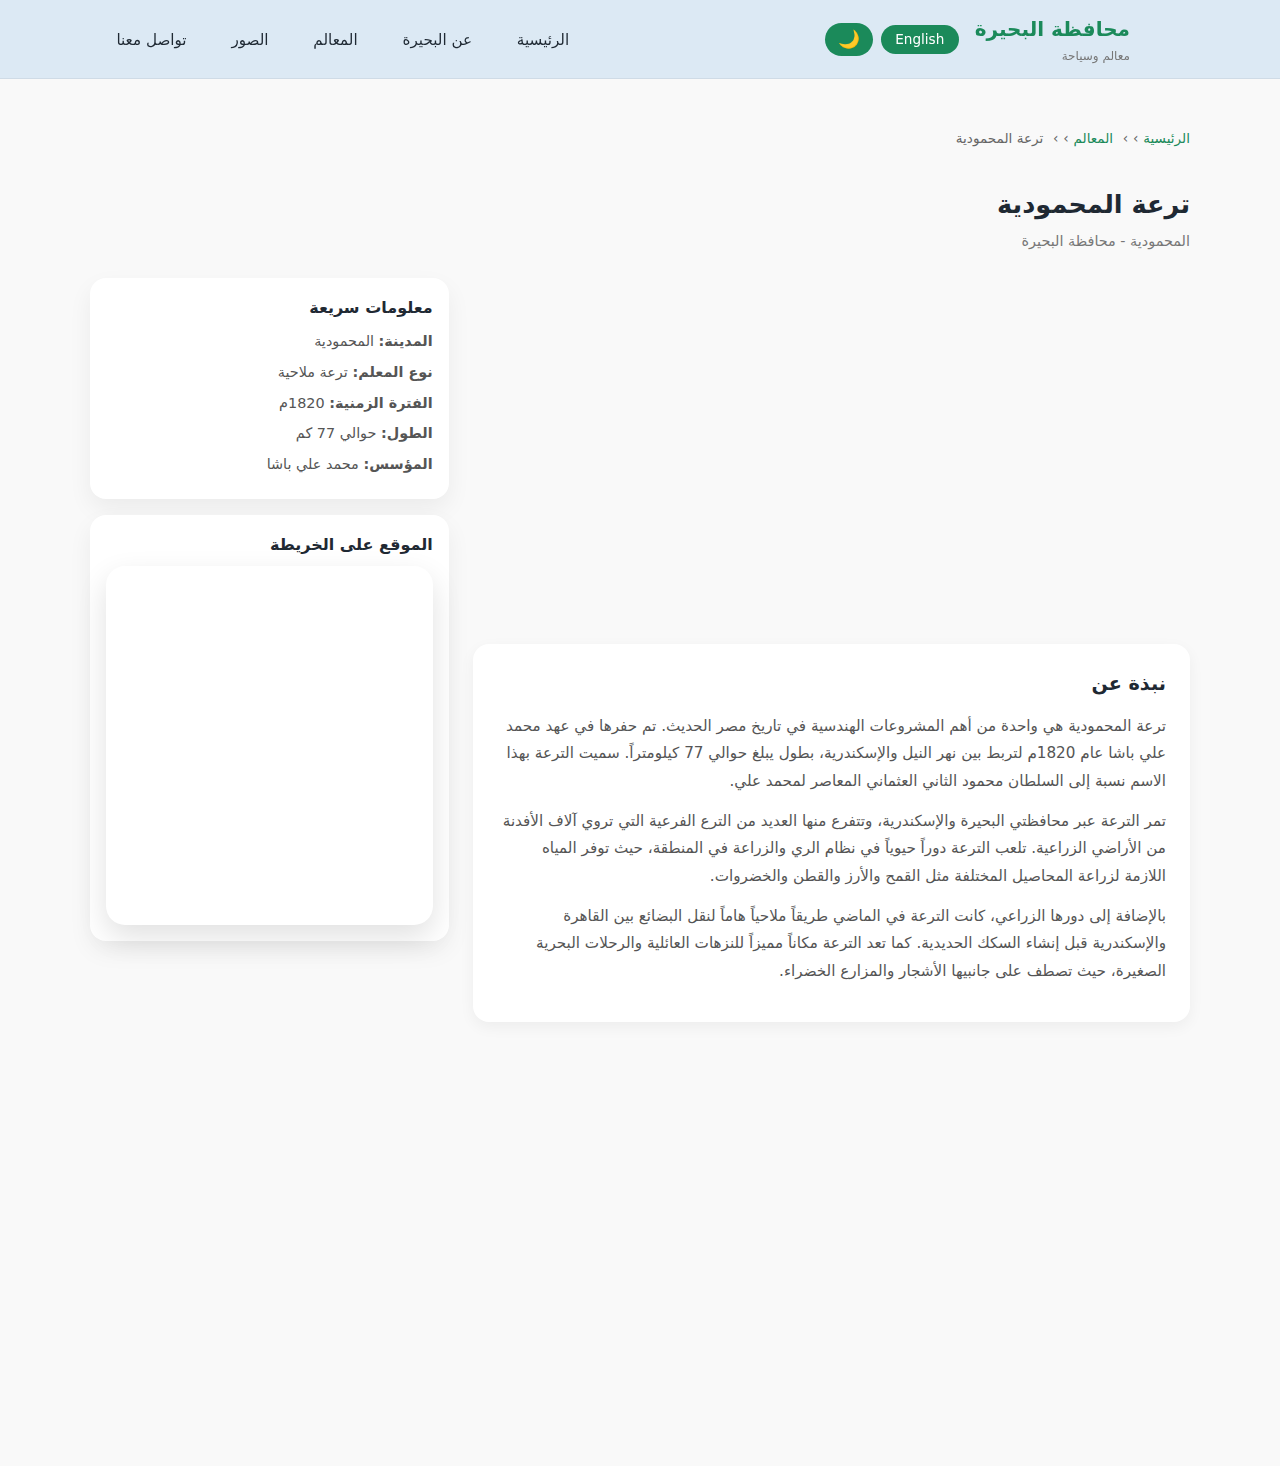
<file: mahmoudia.html>
<!DOCTYPE html>
<html lang="ar" dir="rtl">
<head>
  <meta charset="UTF-8" />
  <meta name="viewport" content="width=device-width, initial-scale=1.0" />
    <title data-translate="landmark-3-title">ترعة المحمودية</title>
  <link rel="stylesheet" href="style.css" />
</head>
<body>
<header class="main-header">
    <div class="container nav-container">
        <a href="index.html#Home" class="logo">
            <img src="images/images/Behera Logo .gif" class="logo-img" alt="شعار البحيرة" loading="eager">
            <div class="logo-text">
                <span class="logo-title" data-translate="logo-title">محافظة البحيرة</span>
                <span class="logo-subtitle" data-translate="logo-subtitle">معالم وسياحة</span>
            </div>
        </a>

        <input type="checkbox" id="nav-toggle" class="nav-checkbox">
        <label for="nav-toggle" class="nav-toggle" aria-label="فتح و إغلاق القائمة">
            <span></span>
            <span></span>
            <span></span>
        </label>

        <nav class="main-nav">
            <ul>
                <li><a href="index.html#Home" data-translate="nav-home">الرئيسية</a></li>
                <li><a href="index.html#About" data-translate="nav-about">عن البحيرة</a></li>
                <li><a href="index.html#Landmarks" data-translate="nav-landmarks">المعالم</a></li>
                <li><a href="index.html#Gallery" data-translate="nav-gallery">الصور</a></li>
                <li><a href="index.html#Contact" data-translate="nav-contact">تواصل معنا</a></li>
            </ul>
        </nav>
    </div>
</header>

<main class="section">
    <div class="container landmark-detail">
        <nav class="breadcrumb">
            <a href="index.html#Home" data-translate="breadcrumb-home">الرئيسية</a>
            <span>›</span>
            <a href="index.html#Landmarks" data-translate="breadcrumb-landmarks">المعالم</a>
            <span>›</span>
            <span data-translate="landmark-3-title">ترعة المحمودية</span>
        </nav>
        <header class="landmark-detail-header">
            <div>
                <h1 data-translate="landmark-3-title">ترعة المحمودية</h1>
                <p class="landmark-detail-location" data-translate="detail-3-location">إدكو محافظة البحيرة</p>
            </div>
        </header>
        <div class="landmark-detail-layout">
            <div class="landmark-detail-main">
                <img src="images/images/mahmoudia.jpeg" alt="ترعة المحمودية"  loading="lazy"  class="landmark-detail-img"/>
                <section class="landmark-detail-section">
                    <h2 data-translate="detail-about-title">نبذة عن ترعة المحمودية</h2>
                    <p data-translate="detail-3-p1">ترعة المحمودية هي واحدة من أهم المشروعات الهندسية في تاريخ مصر الحديث. تم حفرها في عهد محمد علي باشا عام 1820م لتربط بين نهر النيل والإسكندرية، بطول يبلغ حوالي 77 كيلومتراً. سميت الترعة بهذا الاسم نسبة إلى السلطان محمود الثاني العثماني المعاصر لمحمد علي.</p>
                    
                    <p data-translate="detail-3-p2">تمر الترعة عبر محافظتي البحيرة والإسكندرية، وتتفرع منها العديد من الترع الفرعية التي تروي آلاف الأفدنة من الأراضي الزراعية. تلعب الترعة دوراً حيوياً في نظام الري والزراعة في المنطقة، حيث توفر المياه اللازمة لزراعة المحاصيل المختلفة مثل القمح والأرز والقطن والخضروات.</p>
                    
                    <p data-translate="detail-3-p3">بالإضافة إلى دورها الزراعي، كانت الترعة في الماضي طريقاً ملاحياً هاماً لنقل البضائع بين القاهرة والإسكندرية قبل إنشاء السكك الحديدية. كما تعد الترعة مكاناً مميزاً للنزهات العائلية والرحلات البحرية الصغيرة، حيث تصطف على جانبيها الأشجار والمزارع الخضراء.</p>
                </section>
                
                <section class="landmark-detail-section">
                    <h2 data-translate="detail-importance-title">الأهمية التاريخية</h2>
                    <p data-translate="detail-3-p4">يمثل حفر ترعة المحمودية نقطة تحول في تاريخ مصر الحديث، حيث كانت جزءاً من خطة محمد علي الشاملة لتحديث مصر وإحياء التجارة في الإسكندرية التي كانت قد تراجعت بعد سقوط الإمبراطورية الرومانية.</p>
                    
                    <p data-translate="detail-3-p5">استغرق حفر الترعة حوالي عام واحد بمشاركة آلاف العمال المصريين، وكان ذلك إنجازاً هندسياً كبيراً في ذلك الوقت. ساهمت الترعة في انتعاش الحركة الاقتصادية والتجارية، وأعادت للإسكندرية مكانتها كميناء رئيسي على البحر المتوسط.</p>
                    
                    <p data-translate="detail-3-p6">على مر السنين، خضعت الترعة للعديد من أعمال التطوير والتوسع والتعميق لتواكب الاحتياجات المتزايدة. وتظل حتى اليوم شرياناً حيوياً للحياة الزراعية والاقتصادية في شمال مصر، وشاهداً على عبقرية الهندسة المصرية عبر العصور.</p>
                </section>
            </div>
            <aside class="landmark-detail-aside">
                <div class="info-box">
    <h3 data-translate="detail-quick-info">معلومات سريعة</h3>
    <ul>
        <li><strong data-translate="detail-city"></strong> <span data-translate="city-mahmoudiyah"></span></li>
        <li><strong data-translate="detail-type"></strong> <span data-translate="type-navigable-canal"></span></li>
        <li><strong data-translate="detail-period"></strong> <span data-translate="period-1820-ad"></span></li>
        <li><strong data-translate="detail-length"></strong> <span data-translate="length-77-km"></span></li>
        <li><strong data-translate="detail-founder"></strong> <span data-translate="founder-mohamed-ali"></span></li>
    </ul>
</div>
                <div class="info-box">
                    <h3 data-translate="detail-map-title">الموقع على الخريطة</h3>
                    <div class="map-wrapper">
                        <iframe class="map-frame" src="https://www.google.com/maps/embed?pb=!1m18!1m12!1m3!1d27305.692093991092!2d30.528093500000004!3d31.187148249999996!2m3!1f0!2f0!3f0!3m2!1i1024!2i768!4f13.1!3m3!1m2!1s0x14f65d89d4e2ba11%3A0x5c68a7943775e63c!2z2KrYsdi52Kkg2KfZhNmF2K3ZhdmI2K_ZitmH!5e0!3m2!1sar!2seg!4v1765114597309!5m2!1sar!2seg" width="600" height="450" style="border:0;" allowfullscreen="" loading="lazy" referrerpolicy="no-referrer-when-downgrade"></iframe>
                    </div>
                </div>
            </aside>
        </div>
    </div>
</main>

<script src="translations.js"></script>
<script src="script.js"></script>
</body>
</html>
</file>
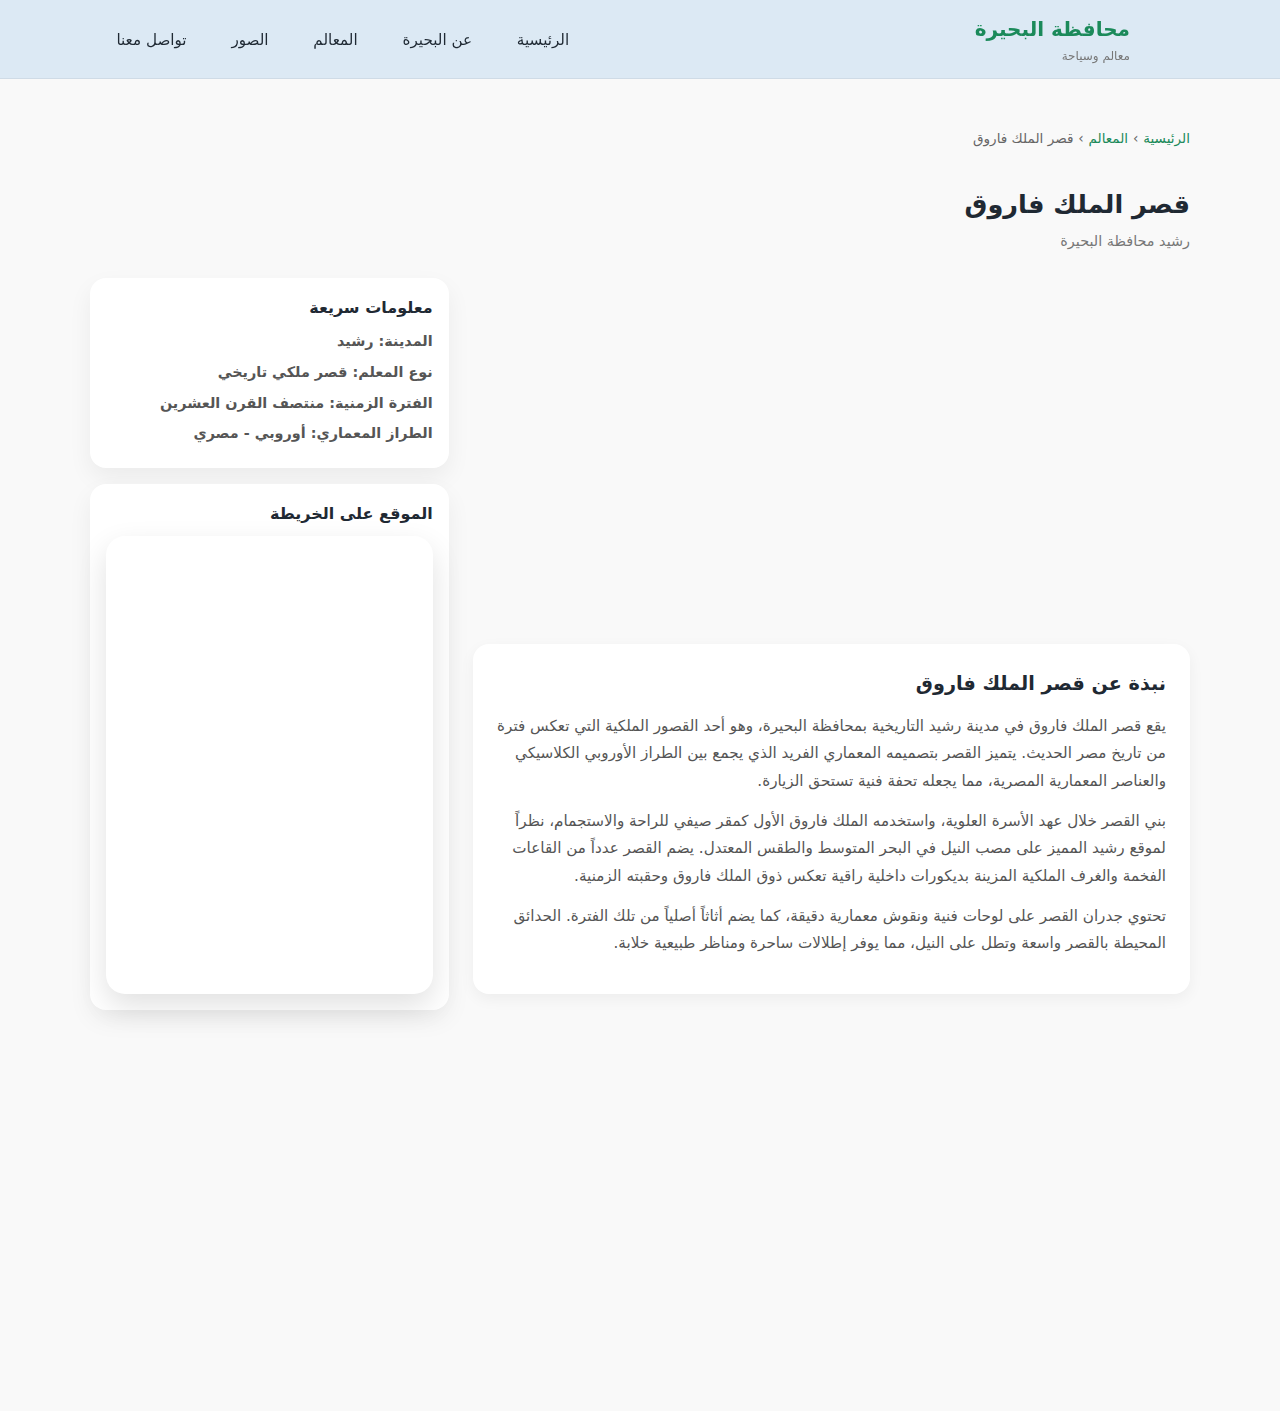
<file: malekfarouq.html>
<!DOCTYPE html>
<html lang="ar" dir="rtl">
<head>
  <meta charset="UTF-8" />
  <meta name="viewport" content="width=device-width, initial-scale=1.0" />
    <title>قصر الملك فاروق</title>
  <link rel="stylesheet" href="style.css" />
</head>

<header class="main-header">
            <div class="container nav-container">
                <a href="index.html#Home" class="logo">
                    <img src="images/images/Behera Logo .gif" class="logo-img">
                    <div class="logo-text">
                        <span class="logo-title">محافظة البحيرة</span>
                        <span class="logo-subtitle">معالم وسياحة</span>
                    </div>
                </a>

                <input type="checkbox" id="nav-toggle" class="nav-checkbox">
                <label for="nav-toggle" class="nav-toggle" aria-label="فتح و إغلاق القائمة">
                    <span></span>
                    <span></span>
                    <span></span>
                </label>

                <!--قائمة الروابط-->
                <nav class="main-nav">
                    <ul>
                        <li><a href="index.html#Home">الرئيسية</a></li>
                        <li><a href="index.html#About">عن البحيرة</a></li>
                        <li><a href="index.html#Landmarks">المعالم</a></li>
                        <li><a href="index.html#Gallery">الصور</a></li>
                        <li><a href="index.html#Contact">تواصل معنا</a></li>
                    </ul>
                </nav>
            </div>
        </header>

<body>
    <main class="section">
        <div class="container landmark-detail">
           <nav class="breadcrumb">
                <a href="index.html#Home">الرئيسية</a>
                <span>›</span>
                <a href="index.html#Landmarks">المعالم</a>
                <span>›</span>
                <span>قصر الملك فاروق</span>
            </nav>
            <header class="landmark-detail-header">
                <div>
                    <h1>قصر الملك فاروق</h1>
                    <p class="landmark-detail-location"> رشيد محافظة البحيرة</p>
                </div>
            </header>
            <div class="landmark-detail-layout">
                <div class="landmark-detail-main">
                    <img src="images/images/malekfarouq.jpeg" alt="قصر الملك فاروق" class="landmark-detail-img"/>
                    <section class="landmark-detail-section">
                        <h2>نبذة عن قصر الملك فاروق</h2>
                        <p>يقع قصر الملك فاروق في مدينة رشيد التاريخية بمحافظة البحيرة، وهو أحد القصور الملكية التي تعكس فترة من تاريخ مصر الحديث. يتميز القصر بتصميمه المعماري الفريد الذي يجمع بين الطراز الأوروبي الكلاسيكي والعناصر المعمارية المصرية، مما يجعله تحفة فنية تستحق الزيارة.</p>
                        <p>بني القصر خلال عهد الأسرة العلوية، واستخدمه الملك فاروق الأول كمقر صيفي للراحة والاستجمام، نظراً لموقع رشيد المميز على مصب النيل في البحر المتوسط والطقس المعتدل. يضم القصر عدداً من القاعات الفخمة والغرف الملكية المزينة بديكورات داخلية راقية تعكس ذوق الملك فاروق وحقبته الزمنية.</p>
                        <p>تحتوي جدران القصر على لوحات فنية ونقوش معمارية دقيقة، كما يضم أثاثاً أصلياً من تلك الفترة. الحدائق المحيطة بالقصر واسعة وتطل على النيل، مما يوفر إطلالات ساحرة ومناظر طبيعية خلابة.</p>
                    </section>
                    <section class="landmark-detail-section">
                        <h2>الأهمية التاريخية</h2>
                        <p>يمثل القصر فترة مهمة من تاريخ مصر الملكي، حيث كان شاهداً على أحداث سياسية واجتماعية مهمة في عهد الملك فاروق. يعكس القصر نمط الحياة الملكية في منتصف القرن العشرين، وكذلك العلاقات الدبلوماسية والاجتماعية التي كانت تدور في أروقته.</p>
                        <p>بعد ثورة يوليو 1952، تم تحويل العديد من القصور الملكية إلى مؤسسات عامة أو متاحف لتكون في خدمة الشعب. يمثل القصر اليوم معلماً تاريخياً وسياحياً يجذب الزوار المهتمين بالتاريخ المصري الحديث والعمارة الملكية.</p>
                        <p>يعمل القصر حالياً كمركز ثقافي أو متحف (حسب الاستخدام الفعلي)، ويستقبل الزوار للتعرف على تاريخ الأسرة الملكية المصرية وأسلوب الحياة في تلك الحقبة الزمنية المهمة من تاريخ مصر.</p>
                </div>
                <aside class="landmark-detail-aside">
                    <div class="info-box">
                        <h3>معلومات سريعة</h3>
                        <ul>
                            <li><strong>المدينة: رشيد</strong></li>
                            <li><strong>نوع المعلم: قصر ملكي تاريخي</strong></li>
                            <li><strong>الفترة الزمنية: منتصف القرن العشرين</strong></li>
                            <li><strong>الطراز المعماري: أوروبي - مصري</strong></li>
                        </ul>
                    </div>
                    <div class="info-box">
                        <h3>الموقع على الخريطة</h3>
                        <div class="map-wrapper">
                        <iframe src="https://www.google.com/maps/embed?pb=!1m18!1m12!1m3!1d3409.2942325432687!2d30.5160181!3d31.295611899999997!2m3!1f0!2f0!3f0!3m2!1i1024!2i768!4f13.1!3m3!1m2!1s0x14f6601b4e775fd7%3A0xaf086a209546adf9!2z2YLYtdixINin2YTZhdmE2YMg2YHYp9ix2YjZgg!5e0!3m2!1sar!2seg!4v1765114849047!5m2!1sar!2seg" width="600" height="450" style="border:0;" allowfullscreen="" loading="lazy" referrerpolicy="no-referrer-when-downgrade"></iframe>                    </div>
                </aside>
            </div>
        </div>
    </main>
 <script src="script.js"></script>
</body>
</html>
</file>
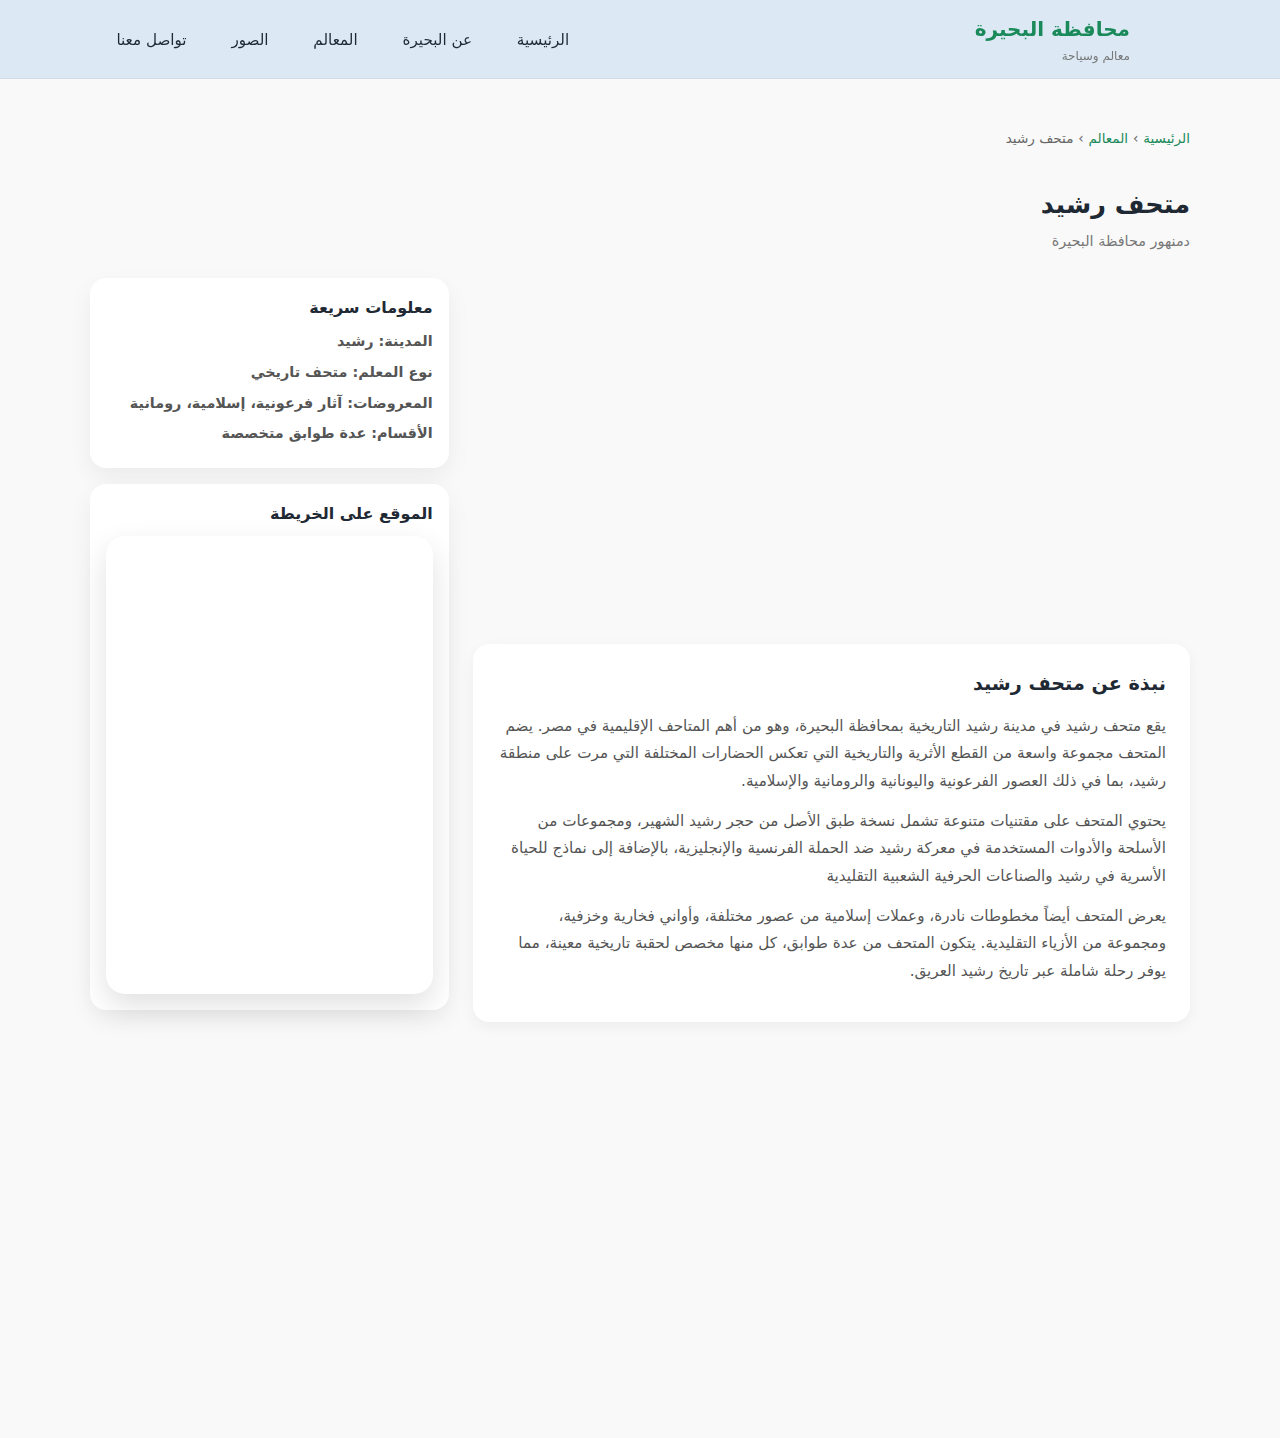
<file: mathaf.html>
<!DOCTYPE html>
<html lang="ar" dir="rtl">
<head>
  <meta charset="UTF-8" />
  <meta name="viewport" content="width=device-width, initial-scale=1.0" />
    <title>  متحف رشيد</title>
  <link rel="stylesheet" href="style.css" />
</head>

<header class="main-header">
            <div class="container nav-container">
                <a href="index.html#Home" class="logo">
                    <img src="images/images/Behera Logo .gif" class="logo-img">
                    <div class="logo-text">
                        <span class="logo-title">محافظة البحيرة</span>
                        <span class="logo-subtitle">معالم وسياحة</span>
                    </div>
                </a>

                <input type="checkbox" id="nav-toggle" class="nav-checkbox">
                <label for="nav-toggle" class="nav-toggle" aria-label="فتح و إغلاق القائمة">
                    <span></span>
                    <span></span>
                    <span></span>
                </label>

                <!--قائمة الروابط-->
                <nav class="main-nav">
                    <ul>
                        <li><a href="index.html#Home">الرئيسية</a></li>
                        <li><a href="index.html#About">عن البحيرة</a></li>
                        <li><a href="index.html#Landmarks">المعالم</a></li>
                        <li><a href="index.html#Gallery">الصور</a></li>
                        <li><a href="index.html#Contact">تواصل معنا</a></li>
                    </ul>
                </nav>
            </div>
        </header>

<body>
    <main class="section">
        <div class="container landmark-detail">
            <nav class="breadcrumb">
                <a href="index.html#Home">الرئيسية</a>
                <span>›</span>
                <a href="index.html#Landmarks">المعالم</a>
                <span>›</span>
                <span> متحف رشيد</span>
            </nav>
            <header class="landmark-detail-header">
                <div>
                    <h1> متحف رشيد</h1>
                    <p class="landmark-detail-location">دمنهور محافظة البحيرة</p>
                </div>
            </header>
            <div class="landmark-detail-layout">
                <div class="landmark-detail-main">
                    <img src="images/images/mathaf.jpeg" alt=" متحف رشيد" class="landmark-detail-img"/>
                    <section class="landmark-detail-section">
                        <h2>نبذة عن   متحف رشيد</h2>
                        <p>يقع متحف رشيد في مدينة رشيد التاريخية بمحافظة البحيرة، وهو من أهم المتاحف الإقليمية في مصر. يضم المتحف مجموعة واسعة من القطع الأثرية والتاريخية التي تعكس الحضارات المختلفة التي مرت على منطقة رشيد، بما في ذلك العصور الفرعونية واليونانية والرومانية والإسلامية.</p>
                        <p>يحتوي المتحف على مقتنيات متنوعة تشمل نسخة طبق الأصل من حجر رشيد الشهير، ومجموعات من الأسلحة والأدوات المستخدمة في معركة رشيد ضد الحملة الفرنسية والإنجليزية، بالإضافة إلى نماذج للحياة الأسرية في رشيد والصناعات الحرفية الشعبية التقليدية</p>
                        <p>يعرض المتحف أيضاً مخطوطات نادرة، وعملات إسلامية من عصور مختلفة، وأواني فخارية وخزفية، ومجموعة من الأزياء التقليدية. يتكون المتحف من عدة طوابق، كل منها مخصص لحقبة تاريخية معينة، مما يوفر رحلة شاملة عبر تاريخ رشيد العريق.</p>
                    </section>
                    <section class="landmark-detail-section">
                        <h2>الأهمية التاريخية</h2>
                        <p>تكمن أهمية متحف رشيد في دوره الحيوي في الحفاظ على التراث الثقافي والتاريخي لمدينة رشيد التي تعد من أقدم المدن المصرية. المدينة نفسها كانت ميناءً تجارياً مهماً على مدار العصور، وشهدت أحداثاً تاريخية جساماً أبرزها هزيمة حملة فريزر البريطانية في 19 سبتمبر 1807، وهو اليوم الذي أصبح العيد القومي لمحافظة البحيرة.</p>
                        <p>يوثق المتحف كفاح شعب رشيد البطولي ضد المستعمرين، ويعرض ملامح من تاريخ رشيد الوطني والحضاري. كما يلعب المتحف دوراً تعليمياً وثقافياً مهماً في تعريف الأجيال الجديدة بتاريخهم وتراثهم العريق.</p>
                        <p>يعتبر المتحف وجهة سياحية وتعليمية هامة للطلاب والباحثين والزوار من داخل مصر وخارجها، ويساهم في تعزيز الوعي الثقافي والفخر بالهوية المصرية.</p>
                    </section>
                </div>
                <aside class="landmark-detail-aside">
                    <div class="info-box">
                        <h3>معلومات سريعة</h3>
                        <ul>
                            <li><strong>المدينة: رشيد</strong></li>
                            <li><strong>نوع المعلم: متحف تاريخي</strong></li>
                            <li><strong>المعروضات: آثار فرعونية، إسلامية، رومانية</strong></li>
                            <li><strong>الأقسام: عدة طوابق متخصصة</strong></li>

                        </ul>
                    </div>
                    <div class="info-box">
                        <h3>الموقع على الخريطة</h3>
                        <div class="map-wrapper">
                        <iframe src="https://www.google.com/maps/embed?pb=!1m18!1m12!1m3!1d108970.84359763212!2d30.492632541796873!3d31.404788599999996!2m3!1f0!2f0!3f0!3m2!1i1024!2i768!4f13.1!3m3!1m2!1s0x14f6895aa99a4e0d%3A0x795d5c0a501a7a38!2z2YXYqtit2YEg2LHYtNmK2K8!5e0!3m2!1sar!2seg!4v1765115312389!5m2!1sar!2seg" width="600" height="450" style="border:0;" allowfullscreen="" loading="lazy" referrerpolicy="no-referrer-when-downgrade"></iframe>                    </div>
                </aside>
            </div>
        </div>
    </main>
     <script src="script.js"></script>
</body>
</html>
</file>
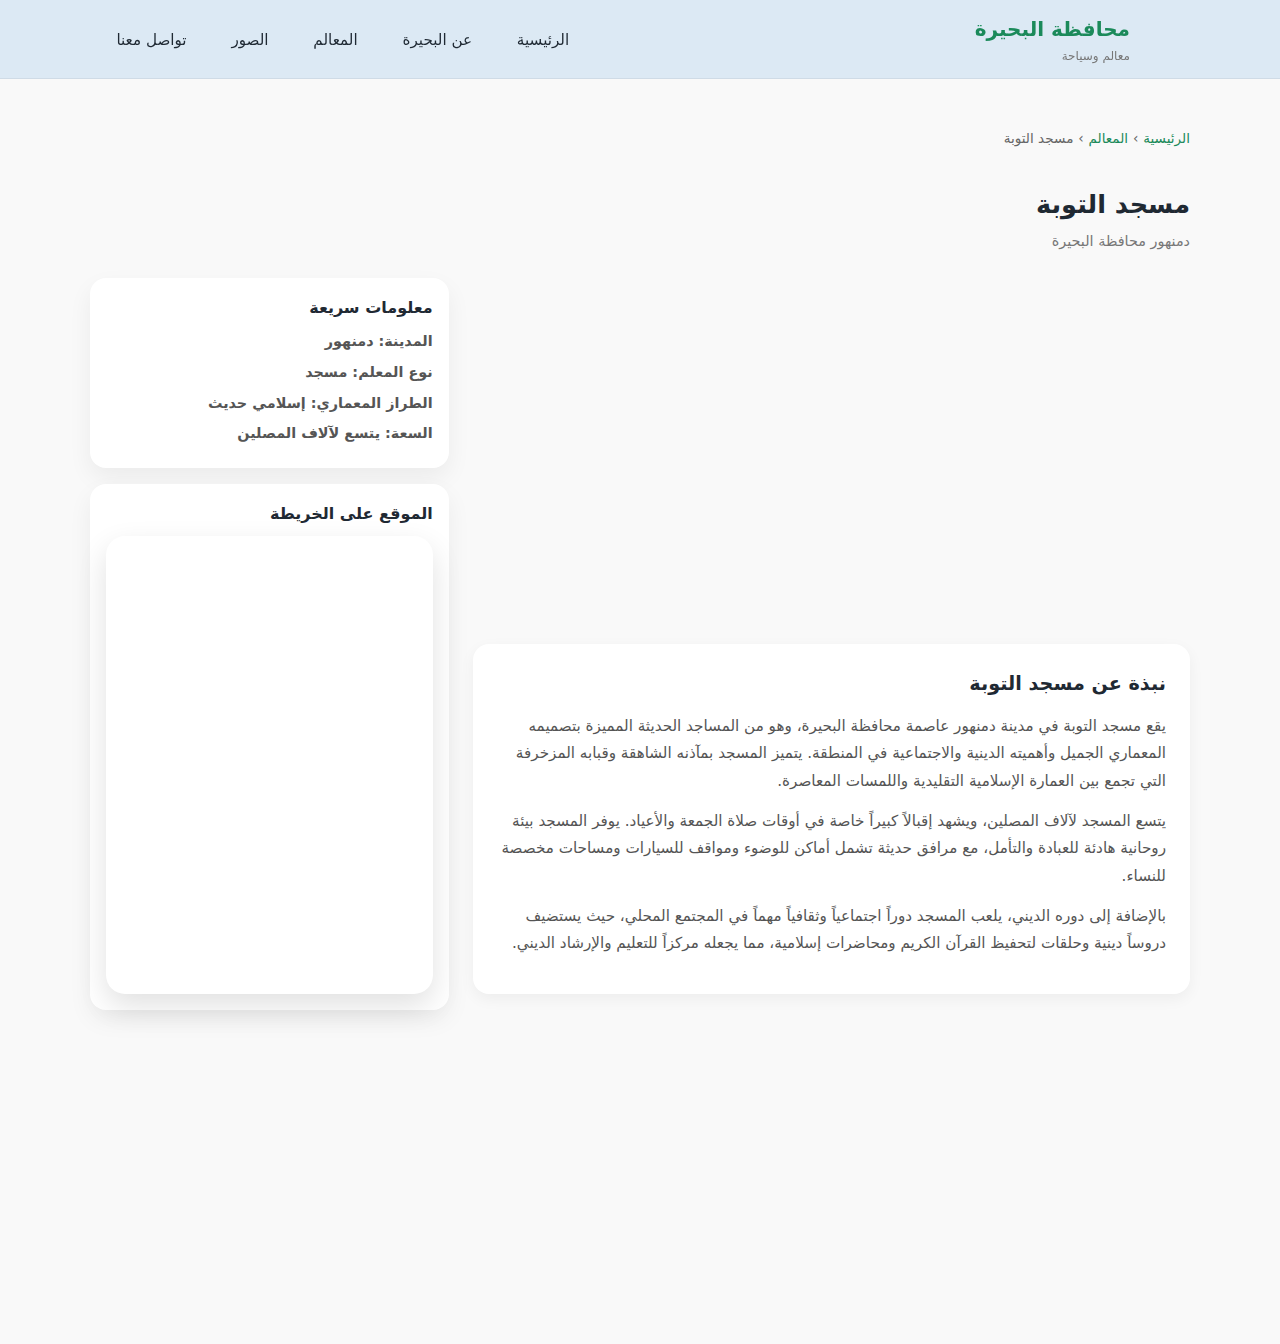
<file: mosque.html>
<!DOCTYPE html>
<html lang="ar" dir="rtl">
<head>
  <meta charset="UTF-8" />
  <meta name="viewport" content="width=device-width, initial-scale=1.0" />
    <title>مسجد التوبة</title>
  <link rel="stylesheet" href="style.css" />
</head>

<header class="main-header">
            <div class="container nav-container">
                <a href="index.html#Home" class="logo">
                    <img src="images/images/Behera Logo .gif" class="logo-img">
                    <div class="logo-text">
                        <span class="logo-title">محافظة البحيرة</span>
                        <span class="logo-subtitle">معالم وسياحة</span>
                    </div>
                </a>

                <input type="checkbox" id="nav-toggle" class="nav-checkbox">
                <label for="nav-toggle" class="nav-toggle" aria-label="فتح و إغلاق القائمة">
                    <span></span>
                    <span></span>
                    <span></span>
                </label>

                <!--قائمة الروابط-->
                <nav class="main-nav">
                    <ul>
                        <li><a href="index.html#Home">الرئيسية</a></li>
                        <li><a href="index.html#About">عن البحيرة</a></li>
                        <li><a href="index.html#Landmarks">المعالم</a></li>
                        <li><a href="index.html#Gallery">الصور</a></li>
                        <li><a href="index.html#Contact">تواصل معنا</a></li>
                    </ul>
                </nav>
            </div>
        </header>

<body>
    <main class="section">
        <div class="container landmark-detail">
           <nav class="breadcrumb">
                <a href="index.html#Home">الرئيسية</a>
                <span>›</span>
                <a href="index.html#Landmarks">المعالم</a>
                <span>›</span>
                <span>مسجد التوبة</span>
            </nav>
            <header class="landmark-detail-header">
                <div>
                    <h1>مسجد التوبة</h1>
                    <p class="landmark-detail-location">دمنهور محافظة البحيرة</p>
                </div>
            </header>
            <div class="landmark-detail-layout">
                <div class="landmark-detail-main">
                    <img src="images/images/mosque.jpg" alt="مسجد التوبة" class="landmark-detail-img"/>
                    <section class="landmark-detail-section">
                        <h2>نبذة عن مسجد التوبة</h2>
                                <p>يقع مسجد التوبة في مدينة دمنهور عاصمة محافظة البحيرة، وهو من المساجد الحديثة المميزة بتصميمه المعماري الجميل وأهميته الدينية والاجتماعية في المنطقة. يتميز المسجد بمآذنه الشاهقة وقبابه المزخرفة التي تجمع بين العمارة الإسلامية التقليدية واللمسات المعاصرة.</p>
                                <p>يتسع المسجد لآلاف المصلين، ويشهد إقبالاً كبيراً خاصة في أوقات صلاة الجمعة والأعياد. يوفر المسجد بيئة روحانية هادئة للعبادة والتأمل، مع مرافق حديثة تشمل أماكن للوضوء ومواقف للسيارات ومساحات مخصصة للنساء.</p>
                                <p>بالإضافة إلى دوره الديني، يلعب المسجد دوراً اجتماعياً وثقافياً مهماً في المجتمع المحلي، حيث يستضيف دروساً دينية وحلقات لتحفيظ القرآن الكريم ومحاضرات إسلامية، مما يجعله مركزاً للتعليم والإرشاد الديني.</p>

                    </section>
                    <section class="landmark-detail-section">
                        <h2>الأهمية التاريخية</h2>
                                <p>على الرغم من حداثة بناء المسجد مقارنة بالمساجد التاريخية القديمة، إلا أنه أصبح معلماً دينياً بارزاً في دمنهور ورمزاً للحياة الدينية النشطة في المحافظة. يعكس المسجد اهتمام المجتمع المحلي بالعبادة والحفاظ على القيم الإسلامية.</p>
                                <p>يمثل المسجد أيضاً نموذجاً للعمارة الإسلامية الحديثة التي تستلهم من التراث المعماري الإسلامي العريق مع إضافة لمسات عصرية تلائم احتياجات المجتمع المعاصر. يساهم المسجد في تعزيز التكافل الاجتماعي والروابط المجتمعية بين سكان المنطقة.</p>
                              


                </div>
                <aside class="landmark-detail-aside">
                    <div class="info-box">
                        <h3>معلومات سريعة</h3>
                        <ul>
                           <li><strong>المدينة: دمنهور</strong></li>
                            <li><strong>نوع المعلم: مسجد</strong></li>
                            <li><strong>الطراز المعماري: إسلامي حديث</strong></li>
                            <li><strong>السعة: يتسع لآلاف المصلين</strong></li>
                            
                        </ul>
                    </div>
                    <div class="info-box">
                        <h3>الموقع على الخريطة</h3>
                        <div class="map-wrapper">
                        <iframe src="https://www.google.com/maps/embed?pb=!1m18!1m12!1m3!1d3418.6386714701894!2d30.46908970000001!3d31.036315200000004!2m3!1f0!2f0!3f0!3m2!1i1024!2i768!4f13.1!3m3!1m2!1s0x14f66bba8a79e367%3A0x25c02f035cd20258!2z2YXYs9is2K8g2KfZhNiq2YjYqNip2Iwg2K_ZhdmG2YfZiNix!5e0!3m2!1sar!2seg!4v1765116042271!5m2!1sar!2seg" width="600" height="450" style="border:0;" allowfullscreen="" loading="lazy" referrerpolicy="no-referrer-when-downgrade"></iframe>                    </div>
                </aside>
            </div>
        </div>
    </main>
<script src="script.js"></script>
</body>
</html>
</file>
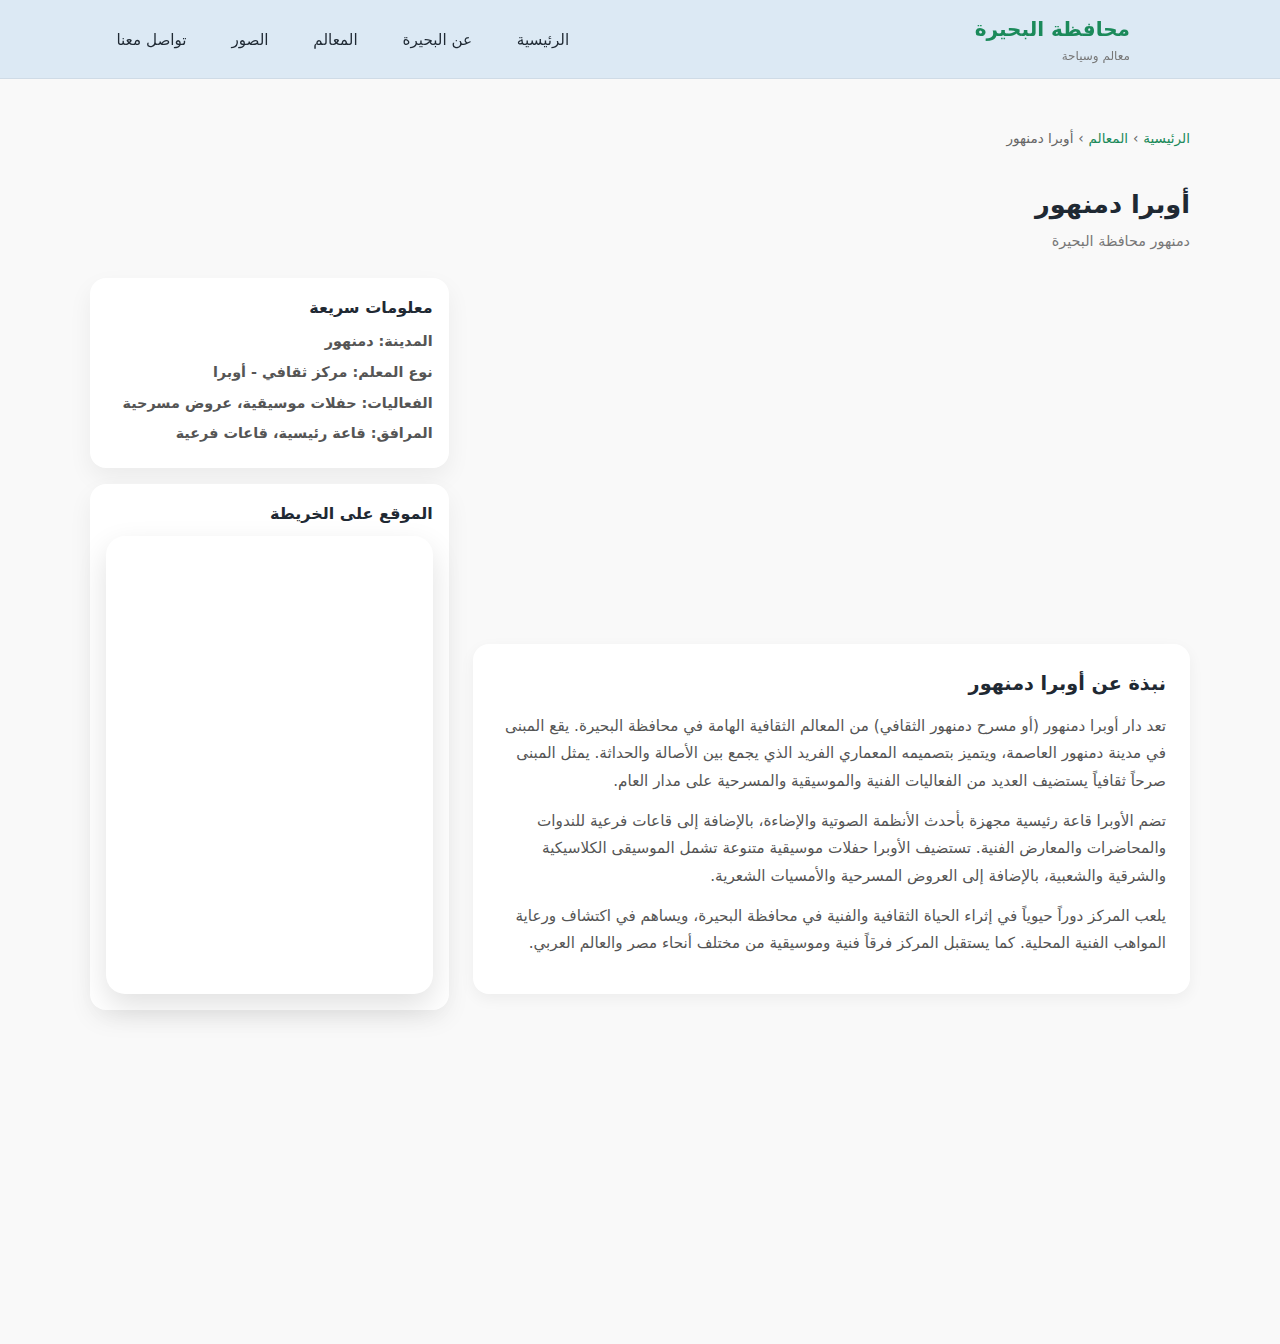
<file: opera.html>
<!DOCTYPE html>
<html lang="ar" dir="rtl">
<head>
  <meta charset="UTF-8" />
  <meta name="viewport" content="width=device-width, initial-scale=1.0" />
    <title>أوبرا دمنهور</title>
  <link rel="stylesheet" href="style.css" />
</head>

<header class="main-header">
            <div class="container nav-container">
                <a href="index.html#Home" class="logo">
                    <img src="images/images/Behera Logo .gif" class="logo-img">
                    <div class="logo-text">
                        <span class="logo-title">محافظة البحيرة</span>
                        <span class="logo-subtitle">معالم وسياحة</span>
                    </div>
                </a>

                <input type="checkbox" id="nav-toggle" class="nav-checkbox">
                <label for="nav-toggle" class="nav-toggle" aria-label="فتح و إغلاق القائمة">
                    <span></span>
                    <span></span>
                    <span></span>
                </label>

                <!--قائمة الروابط-->
                <nav class="main-nav">
                    <ul>
                        <li><a href="index.html#Home">الرئيسية</a></li>
                        <li><a href="index.html#About">عن البحيرة</a></li>
                        <li><a href="index.html#Landmarks">المعالم</a></li>
                        <li><a href="index.html#Gallery">الصور</a></li>
                        <li><a href="index.html#Contact">تواصل معنا</a></li>
                    </ul>
                </nav>
            </div>
        </header>

<body>
    <main class="section">
        <div class="container landmark-detail">
            <nav class="breadcrumb">
                <a href="index.html#Home">الرئيسية</a>
                <span>›</span>
                <a href="index.html#Landmarks">المعالم</a>
                <span>›</span>
                <span>أوبرا دمنهور</span>
            </nav>
            <header class="landmark-detail-header">
                <div>
                    <h1>أوبرا دمنهور</h1>
                    <p class="landmark-detail-location">دمنهور محافظة البحيرة</p>
                </div>
            </header>
            <div class="landmark-detail-layout">
                <div class="landmark-detail-main">
                    <img src="images/images/opera.jpeg" alt="أوبرا دمنهور" class="landmark-detail-img"/>
                    <section class="landmark-detail-section">
                        <h2>نبذة عن أوبرا دمنهور </h2>
                                 <p>تعد دار أوبرا دمنهور (أو مسرح دمنهور الثقافي) من المعالم الثقافية الهامة في محافظة البحيرة. يقع المبنى في مدينة دمنهور العاصمة، ويتميز بتصميمه المعماري الفريد الذي يجمع بين الأصالة والحداثة. يمثل المبنى صرحاً ثقافياً يستضيف العديد من الفعاليات الفنية والموسيقية والمسرحية على مدار العام.</p>
                                <p>تضم الأوبرا قاعة رئيسية مجهزة بأحدث الأنظمة الصوتية والإضاءة، بالإضافة إلى قاعات فرعية للندوات والمحاضرات والمعارض الفنية. تستضيف الأوبرا حفلات موسيقية متنوعة تشمل الموسيقى الكلاسيكية والشرقية والشعبية، بالإضافة إلى العروض المسرحية والأمسيات الشعرية.</p>
                                <p>يلعب المركز دوراً حيوياً في إثراء الحياة الثقافية والفنية في محافظة البحيرة، ويساهم في اكتشاف ورعاية المواهب الفنية المحلية. كما يستقبل المركز فرقاً فنية وموسيقية من مختلف أنحاء مصر والعالم العربي.</p>

                    </section>
                    <section class="landmark-detail-section">
                        <h2>الأهمية التاريخية</h2>
                                <p>يمثل إنشاء دار الأوبرا في دمنهور خطوة مهمة في تطوير البنية الثقافية للمحافظة، ويعكس اهتمام الدولة بنشر الثقافة والفنون في مختلف محافظات مصر وليس فقط في العاصمة. يساهم المركز في رفع الذوق العام وتعريف الجمهور بمختلف أشكال الفنون الراقية.</p>
                                <p>منذ افتتاحه، أصبح المركز وجهة رئيسية لمحبي الفن والثقافة في المحافظة، ويستقبل آلاف الزوار سنوياً. يساهم المركز أيضاً في تنشيط السياحة الثقافية في المحافظة، ويعزز من مكانة دمنهور كعاصمة ثقافية للمنطقة.</p>
                              

                </div>
                <aside class="landmark-detail-aside">
                    <div class="info-box">
                        <h3>معلومات سريعة</h3>
                        <ul>
                             <li><strong>المدينة: دمنهور</strong></li>
                            <li><strong>نوع المعلم: مركز ثقافي - أوبرا</strong></li>
                            <li><strong>الفعاليات: حفلات موسيقية، عروض مسرحية</strong></li>
                            <li><strong>المرافق: قاعة رئيسية، قاعات فرعية</strong></li>
                           
                        </ul>
                    </div>
                    <div class="info-box">
                        <h3>الموقع على الخريطة</h3>
                        <div class="map-wrapper">
                        <iframe src="https://www.google.com/maps/embed?pb=!1m18!1m12!1m3!1d3418.5197666506538!2d30.46919969999999!3d31.039626900000005!2m3!1f0!2f0!3f0!3m2!1i1024!2i768!4f13.1!3m3!1m2!1s0x14f66bb9eddbeb99%3A0x68d8284dcdeb37bf!2z2K_Yp9ixINij2YjYqNix2Kcg2K_ZhdmG2YfZiNix!5e0!3m2!1sar!2seg!4v1765121359436!5m2!1sar!2seg" width="600" height="450" style="border:0;" allowfullscreen="" loading="lazy" referrerpolicy="no-referrer-when-downgrade"></iframe>                    </div>
                </aside>
            </div>
        </div>
    </main>
     <script src="script.js"></script>
</body>
</html>
</file>
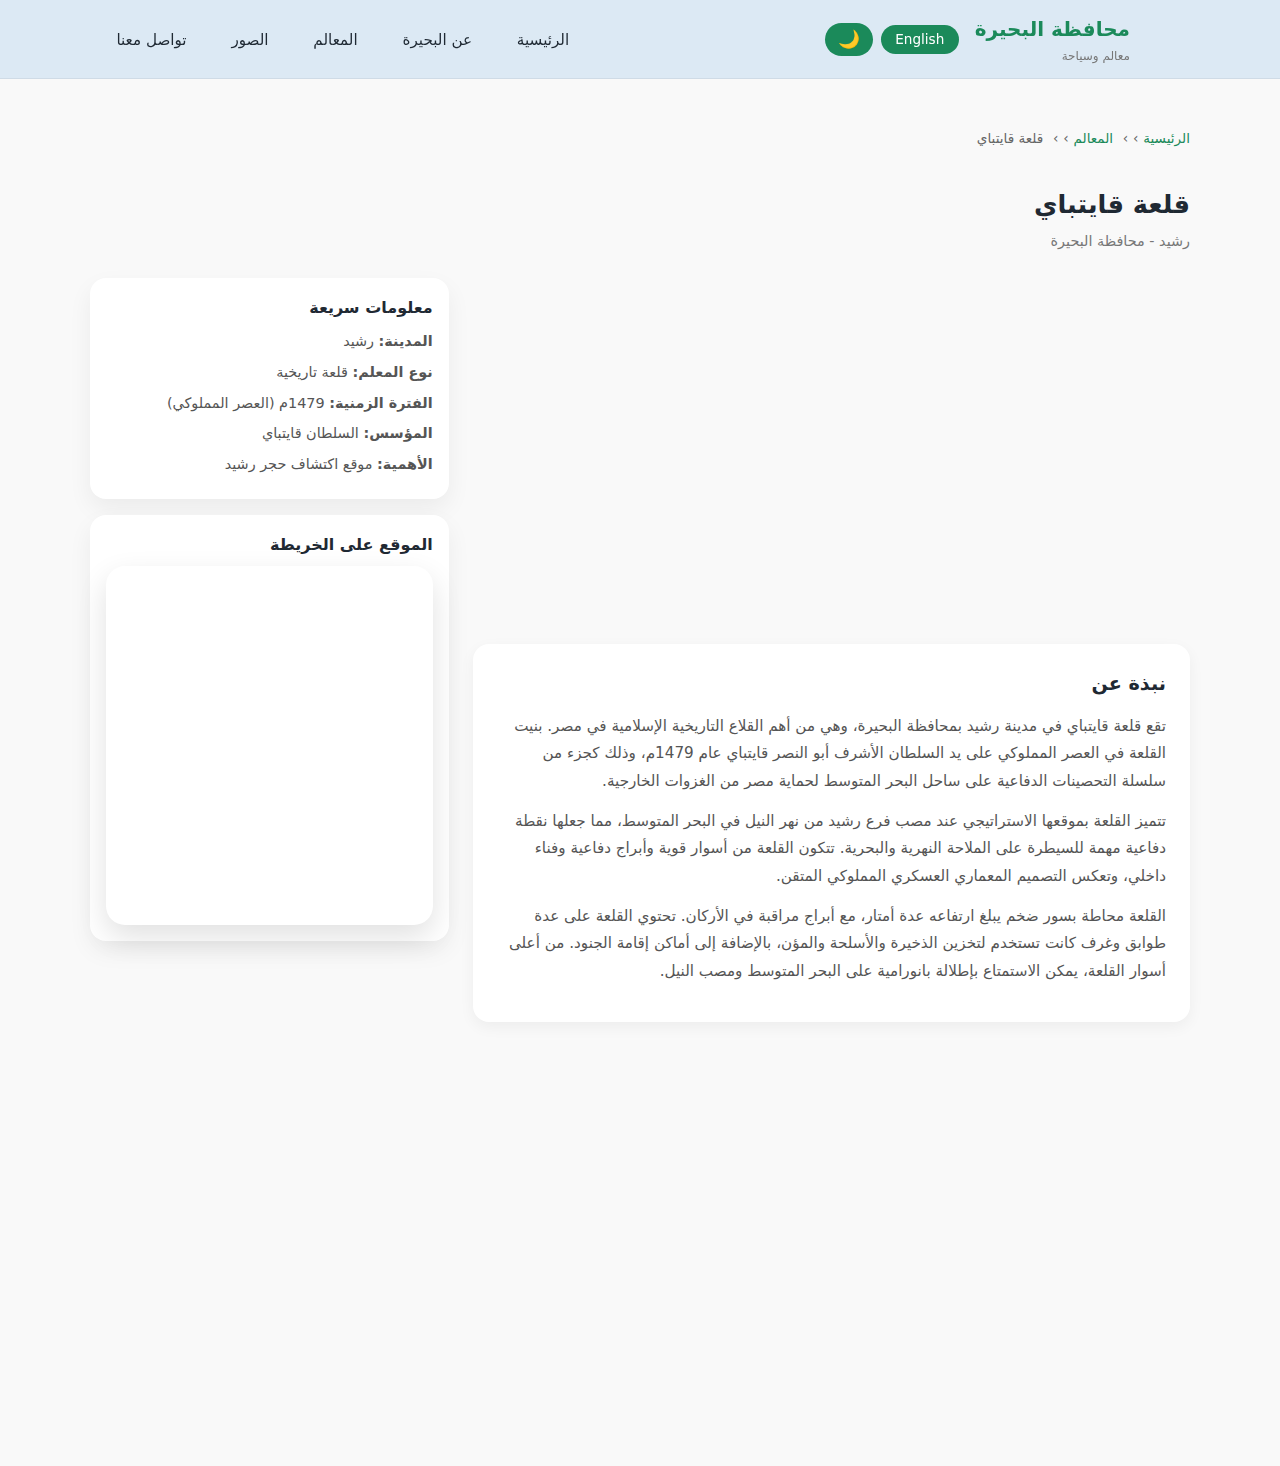
<file: qaitbay.html>
<!DOCTYPE html>
<html lang="ar" dir="rtl">
<head>
  <meta charset="UTF-8" />
  <meta name="viewport" content="width=device-width, initial-scale=1.0" />
    <title data-translate="landmark-8-title">قلعة قايتباي</title>
  <link rel="stylesheet" href="style.css" />
</head>
<body>
<header class="main-header">
    <div class="container nav-container">
        <a href="index.html#Home" class="logo">
            <img src="images/images/Behera Logo .gif" class="logo-img" alt="شعار البحيرة" loading="eager">
            <div class="logo-text">
                <span class="logo-title" data-translate="logo-title">محافظة البحيرة</span>
                <span class="logo-subtitle" data-translate="logo-subtitle">معالم وسياحة</span>
            </div>
        </a>

        <input type="checkbox" id="nav-toggle" class="nav-checkbox">
        <label for="nav-toggle" class="nav-toggle" aria-label="فتح و إغلاق القائمة">
            <span></span>
            <span></span>
            <span></span>
        </label>

        <nav class="main-nav">
            <ul>
                <li><a href="index.html#Home" data-translate="nav-home">الرئيسية</a></li>
                <li><a href="index.html#About" data-translate="nav-about">عن البحيرة</a></li>
                <li><a href="index.html#Landmarks" data-translate="nav-landmarks">المعالم</a></li>
                <li><a href="index.html#Gallery" data-translate="nav-gallery">الصور</a></li>
                <li><a href="index.html#Contact" data-translate="nav-contact">تواصل معنا</a></li>
            </ul>
        </nav>
    </div>
</header>

<main class="section">
    <div class="container landmark-detail">
        <nav class="breadcrumb">
            <a href="index.html#Home" data-translate="breadcrumb-home">الرئيسية</a>
            <span>›</span>
            <a href="index.html#Landmarks" data-translate="breadcrumb-landmarks">المعالم</a>
            <span>›</span>
            <span data-translate="landmark-8-title">قلعة قايتباي</span>
        </nav>
        <header class="landmark-detail-header">
            <div>
                <h1 data-translate="landmark-8-title">قلعة قايتباي</h1>
                <p class="landmark-detail-location" data-translate="detail-8-location">رشيد محافظة البحيرة</p>
            </div>
        </header>
        <div class="landmark-detail-layout">
            <div class="landmark-detail-main">
                <img src="images/images/qaitbay.webp" alt="قلعة قايتباي"  loading="lazy"  class="landmark-detail-img"/>
                <section class="landmark-detail-section">
                    <h2 data-translate="detail-about-title">نبذة عن قلعة قايتباي</h2>
                    <p data-translate="detail-8-p1">تقع قلعة قايتباي في مدينة رشيد بمحافظة البحيرة، وهي من أهم القلاع التاريخية الإسلامية في مصر. بنيت القلعة في العصر المملوكي على يد السلطان الأشرف أبو النصر قايتباي عام 1479م، وذلك كجزء من سلسلة التحصينات الدفاعية على ساحل البحر المتوسط لحماية مصر من الغزوات الخارجية.</p>
                    
                    <p data-translate="detail-8-p2">تتميز القلعة بموقعها الاستراتيجي عند مصب فرع رشيد من نهر النيل في البحر المتوسط، مما جعلها نقطة دفاعية مهمة للسيطرة على الملاحة النهرية والبحرية. تتكون القلعة من أسوار قوية وأبراج دفاعية وفناء داخلي، وتعكس التصميم المعماري العسكري المملوكي المتقن.</p>
                    
                    <p data-translate="detail-8-p3">القلعة محاطة بسور ضخم يبلغ ارتفاعه عدة أمتار، مع أبراج مراقبة في الأركان. تحتوي القلعة على عدة طوابق وغرف كانت تستخدم لتخزين الذخيرة والأسلحة والمؤن، بالإضافة إلى أماكن إقامة الجنود. من أعلى أسوار القلعة، يمكن الاستمتاع بإطلالة بانورامية على البحر المتوسط ومصب النيل.</p>
                </section>
                
                <section class="landmark-detail-section">
                    <h2 data-translate="detail-importance-title">الأهمية التاريخية</h2>
                    <p data-translate="detail-8-p4">تكتسب قلعة قايتباي أهمية تاريخية استثنائية لأنها الموقع الذي تم فيه اكتشاف حجر رشيد الشهير عام 1799م أثناء الحملة الفرنسية على مصر. كان الحجر مستخدماً في بناء أحد جدران القلعة، وهو ما أدى إلى اكتشافه بالصدفة أثناء أعمال التحصين التي قام بها الفرنسيون.</p>
                    
                    <p data-translate="detail-8-p5">شهدت القلعة العديد من المعارك والأحداث التاريخية المهمة، بما في ذلك معركة رشيد الشهيرة ضد الحملة البريطانية عام 1807م. استخدمت القلعة كحصن عسكري حتى القرن التاسع عشر، وهي اليوم أحد أهم المواقع الأثرية السياحية في رشيد.</p>
                    
                    <p data-translate="detail-8-p6">تم ترميم القلعة عدة مرات للحفاظ على بنيتها التاريخية، وهي الآن مفتوحة للزيارة ويمكن للسياح استكشاف غرفها وممراتها والتعرف على تاريخها العريق. تمثل القلعة رمزاً للبطولة المصرية ونموذجاً للعمارة العسكرية المملوكية المتميزة.</p>
                </section>
            </div>
            <aside class="landmark-detail-aside">
                <div class="info-box">
    <h3 data-translate="detail-quick-info">معلومات سريعة</h3>
    <ul>
        <li><strong data-translate="detail-city"></strong> <span data-translate="city-rosetta"></span></li>
        <li><strong data-translate="detail-type"></strong> <span data-translate="type-historical-citadel"></span></li>
        <li><strong data-translate="detail-period"></strong> <span data-translate="period-1479-ad"></span></li>
        <li><strong data-translate="detail-founder"></strong> <span data-translate="founder-sultan-qaitbay"></span></li>
        <li><strong data-translate="detail-significance"></strong> <span data-translate="significance-discovery"></span></li>
    </ul>
</div>
                <div class="info-box">
                    <h3 data-translate="detail-map-title">الموقع على الخريطة</h3>
                    <div class="map-wrapper">
                        <iframe class="map-frame" src="https://www.google.com/maps/embed?pb=!1m18!1m12!1m3!1d3404.1077183852663!2d30.391843378851316!3d31.438701327786653!2m3!1f0!2f0!3f0!3m2!1i1024!2i768!4f13.1!3m3!1m2!1s0x14f68f004708737d%3A0xbaff6f5d5ef2a0f3!2sQaitbay%20Castle%20(Fort%20Julian)!5e0!3m2!1sar!2seg!4v1765121713548!5m2!1sar!2seg" width="600" height="450" style="border:0;" allowfullscreen="" loading="lazy" referrerpolicy="no-referrer-when-downgrade"></iframe>
                    </div>
                </div>
            </aside>
        </div>
    </div>
</main>

<script src="translations.js"></script>
<script src="script.js"></script>
</body>
</html>
</file>
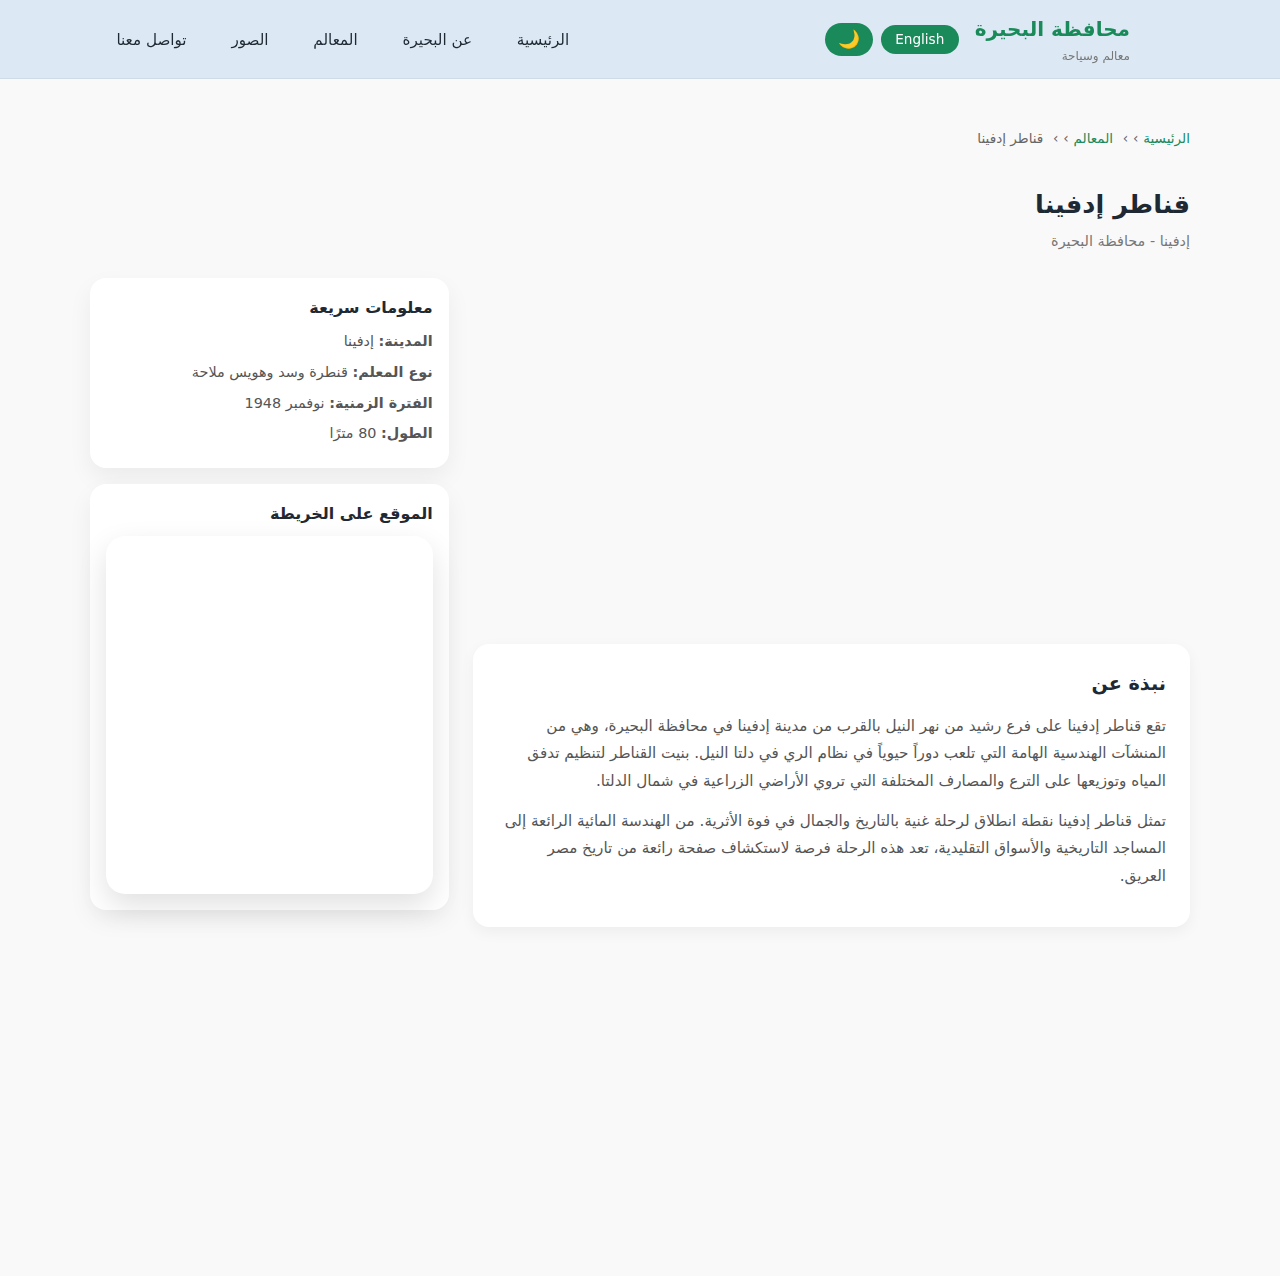
<file: qanater.html>
<!DOCTYPE html>
<html lang="ar" dir="rtl">
<head>
  <meta charset="UTF-8" />
  <meta name="viewport" content="width=device-width, initial-scale=1.0" />
    <title data-translate="landmark-9-title">قناطر إدفينا</title>
  <link rel="stylesheet" href="style.css" />
</head>
<body>
<header class="main-header">
    <div class="container nav-container">
        <a href="index.html#Home" class="logo">
            <img src="images/images/Behera Logo .gif" class="logo-img" alt="شعار البحيرة" loading="eager">
            <div class="logo-text">
                <span class="logo-title" data-translate="logo-title">محافظة البحيرة</span>
                <span class="logo-subtitle" data-translate="logo-subtitle">معالم وسياحة</span>
            </div>
        </a>

        <input type="checkbox" id="nav-toggle" class="nav-checkbox">
        <label for="nav-toggle" class="nav-toggle" aria-label="فتح و إغلاق القائمة">
            <span></span>
            <span></span>
            <span></span>
        </label>

        <nav class="main-nav">
            <ul>
                <li><a href="index.html#Home" data-translate="nav-home">الرئيسية</a></li>
                <li><a href="index.html#About" data-translate="nav-about">عن البحيرة</a></li>
                <li><a href="index.html#Landmarks" data-translate="nav-landmarks">المعالم</a></li>
                <li><a href="index.html#Gallery" data-translate="nav-gallery">الصور</a></li>
                <li><a href="index.html#Contact" data-translate="nav-contact">تواصل معنا</a></li>
            </ul>
        </nav>
    </div>
</header>

<main class="section">
    <div class="container landmark-detail">
        <nav class="breadcrumb">
            <a href="index.html#Home" data-translate="breadcrumb-home">الرئيسية</a>
            <span>›</span>
            <a href="index.html#Landmarks" data-translate="breadcrumb-landmarks">المعالم</a>
            <span>›</span>
            <span data-translate="landmark-9-title">قناطر إدفينا</span>
        </nav>
        <header class="landmark-detail-header">
            <div>
                <h1 data-translate="landmark-9-title">قناطر إدفينا</h1>
                <p class="landmark-detail-location" data-translate="detail-9-location">رشيد محافظة البحيرة</p>
            </div>
        </header>
        <div class="landmark-detail-layout">
            <div class="landmark-detail-main">
                <img src="images/images/qanater.webp" alt="قناطر إدفينا"  loading="lazy"  class="landmark-detail-img"/>
                <section class="landmark-detail-section">
                    <h2 data-translate="detail-about-title">نبذة عن قناطر إدفينا</h2>
                    <p data-translate="detail-9-p1">تقع قناطر إدفينا على فرع رشيد من نهر النيل بالقرب من مدينة إدفينا في محافظة البحيرة، وهي من المنشآت الهندسية الهامة التي تلعب دوراً حيوياً في نظام الري في دلتا النيل. بنيت القناطر لتنظيم تدفق المياه وتوزيعها على الترع والمصارف المختلفة التي تروي الأراضي الزراعية في شمال الدلتا.</p>
                    
                    <p data-translate="detail-9-p2">تمثل قناطر إدفينا نقطة انطلاق لرحلة غنية بالتاريخ والجمال في فوة الأثرية. من الهندسة المائية الرائعة إلى المساجد التاريخية والأسواق التقليدية، تعد هذه الرحلة فرصة لاستكشاف صفحة رائعة من تاريخ مصر العريق.</p>
                </section>
                
                <section class="landmark-detail-section">
                    <h2 data-translate="detail-importance-title">الأهمية التاريخية</h2>
                    <p data-translate="detail-9-p3">لعبت قناطر إدفينا دورًا محوريًا في تنظيم حركة الملاحة النهرية في دلتا النيل. سمحت هذه القناطر للسفن بالعبور بسهولة بين فرعي رشيد ودمياط، مما ساهم في تعزيز التجارة الداخلية والخارجية، إضافة إلى دورها في التحكم بمناسيب المياه، وحماية الأراضي الزراعية المحيطة.</p>
                    
                    <p data-translate="detail-9-p4">تعتبر قناطر إدفينا بداية مثالية لاستكشاف مدينة فوة الأثرية، تلك المدينة التي تجمع بين الطابع الإسلامي الفريد والطراز العمراني التقليدي. تضم فوة العديد من المساجد والمنازل الأثرية والمباني التاريخية التي تعكس عبق التاريخ وجمال الفن المعماري.</p>
                </section>
            </div>
            <aside class="landmark-detail-aside">
                <div class="info-box">
    <h3 data-translate="detail-quick-info">معلومات سريعة</h3>
    <ul>
        <li><strong data-translate="detail-city"></strong> <span data-translate="city-edfina"></span></li>
        <li><strong data-translate="detail-type"></strong> <span data-translate="type-barrage-dam"></span></li>
        <li><strong data-translate="detail-period"></strong> <span data-translate="period-1948-ad"></span></li>
        <li><strong data-translate="detail-length"></strong> <span data-translate="length-80-m"></span></li>
    </ul>
</div>
                <div class="info-box">
                    <h3 data-translate="detail-map-title">الموقع على الخريطة</h3>
                    <div class="map-wrapper">
                        <iframe class="map-frame" src="https://www.google.com/maps/embed?pb=!1m18!1m12!1m3!1d3408.9177771928526!2d30.51605859999999!3d31.3060176!2m3!1f0!2f0!3f0!3m2!1i1024!2i768!4f13.1!3m3!1m2!1s0x14f68aa61cb62ba9%3A0xd144e185aa0bad52!2z2YLZhtin2LfYsSDYpdiv2YHZitmG2KfYjCDYr9mK2KjZitiMINmF2LHZg9iyINix2LTZitiv2Iwg2YXYrdin2YHYuNipINin2YTYqNit2YrYsdipIDU5NjQxMTM!5e0!3m2!1sar!2seg!4v1765122467019!5m2!1sar!2seg" width="600" height="450" style="border:0;" allowfullscreen="" loading="lazy" referrerpolicy="no-referrer-when-downgrade"></iframe>
                    </div>
                </div>
            </aside>
        </div>
    </div>
</main>

<script src="translations.js"></script>
<script src="script.js"></script>
</body>
</html>
</file>
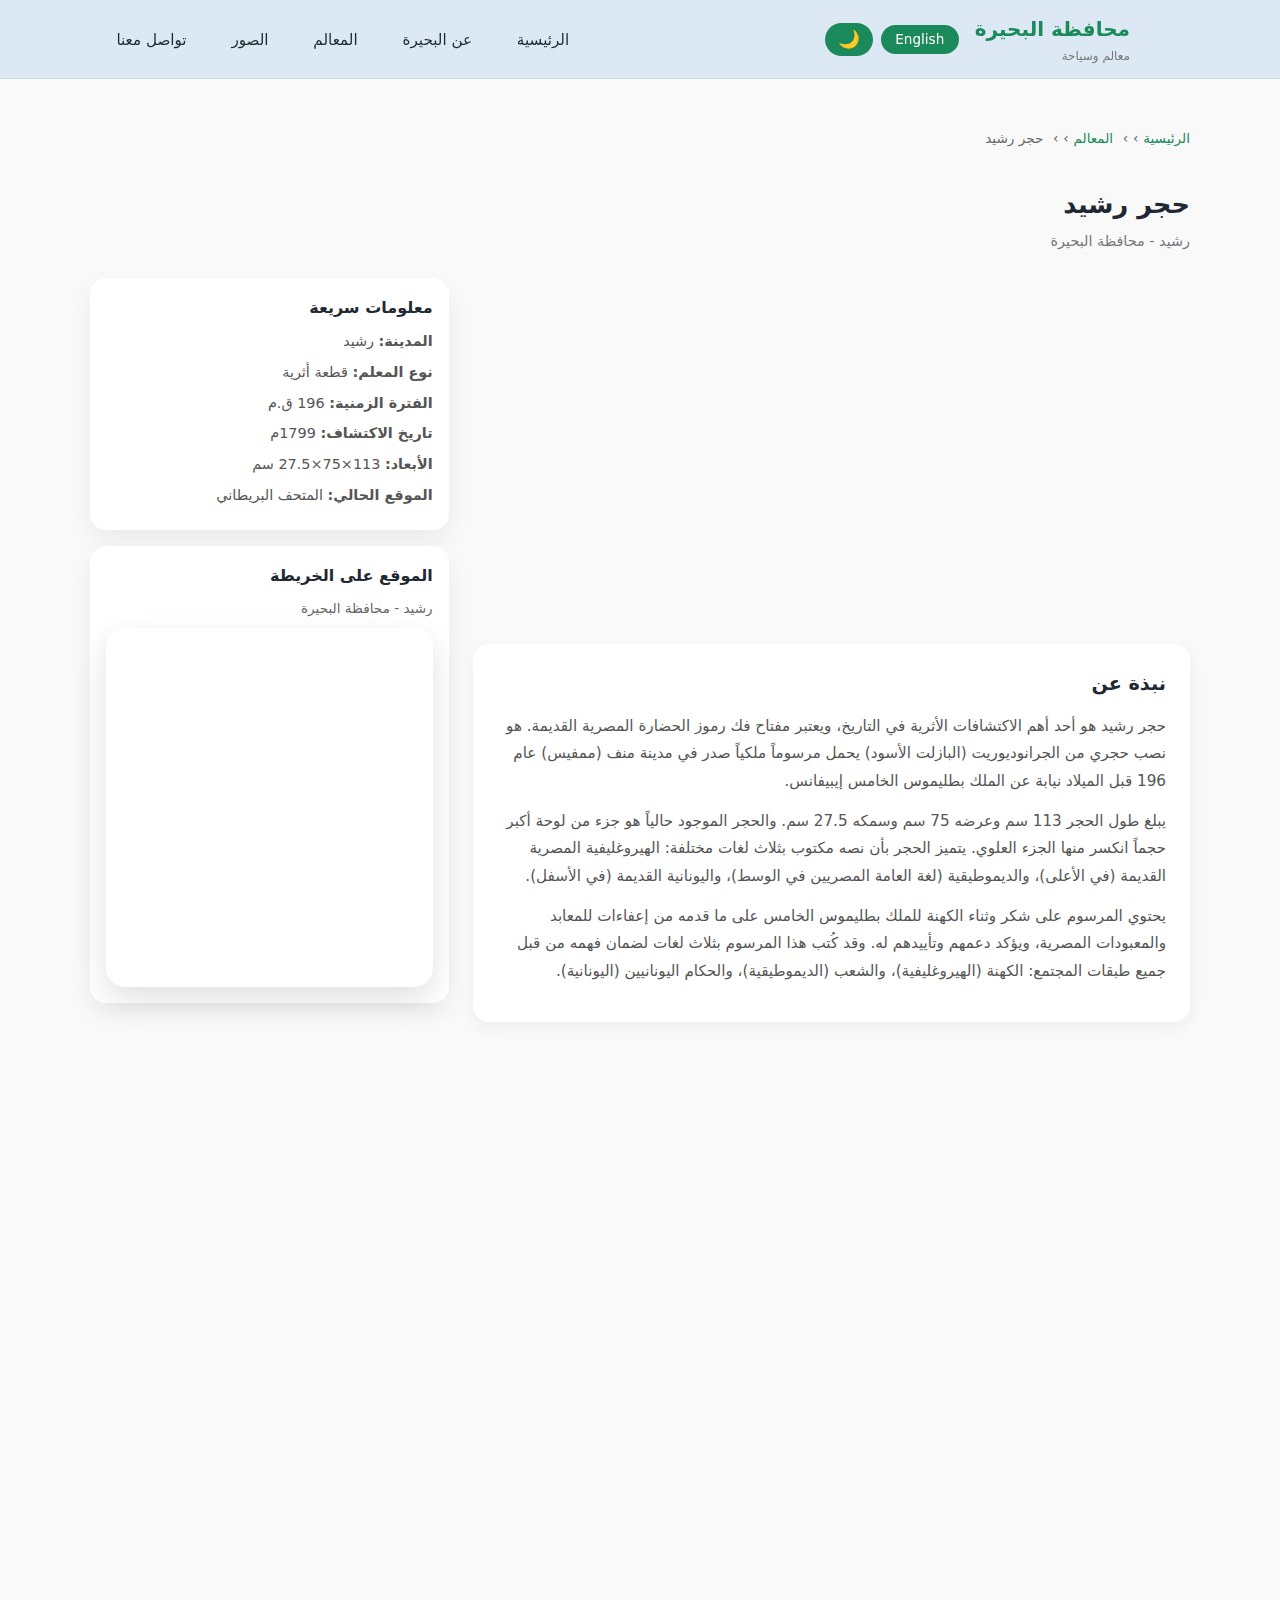
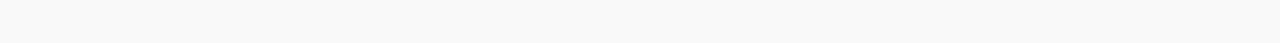
<file: rashidrock.html>
<!DOCTYPE html>
<html lang="ar" dir="rtl">
<head>
  <meta charset="UTF-8" />
  <meta name="viewport" content="width=device-width, initial-scale=1.0" />
    <title data-translate="landmark-11-title">حجر رشيد</title>
  <link rel="stylesheet" href="style.css" />
</head>
<body>
<header class="main-header">
    <div class="container nav-container">
        <a href="index.html#Home" class="logo">
            <img src="images/images/Behera Logo .gif" class="logo-img" alt="شعار البحيرة">
            <div class="logo-text">
                <span class="logo-title" data-translate="logo-title">محافظة البحيرة</span>
                <span class="logo-subtitle" data-translate="logo-subtitle">معالم وسياحة</span>
            </div>
        </a>

        <input type="checkbox" id="nav-toggle" class="nav-checkbox">
        <label for="nav-toggle" class="nav-toggle" aria-label="فتح و إغلاق القائمة">
            <span></span>
            <span></span>
            <span></span>
        </label>

        <nav class="main-nav">
            <ul>
                <li><a href="index.html#Home" data-translate="nav-home">الرئيسية</a></li>
                <li><a href="index.html#About" data-translate="nav-about">عن البحيرة</a></li>
                <li><a href="index.html#Landmarks" data-translate="nav-landmarks">المعالم</a></li>
                <li><a href="index.html#Gallery" data-translate="nav-gallery">الصور</a></li>
                <li><a href="index.html#Contact" data-translate="nav-contact">تواصل معنا</a></li>
            </ul>
        </nav>
    </div>
</header>

<main class="section">
    <div class="container landmark-detail">
        <nav class="breadcrumb">
            <a href="index.html#Home" data-translate="breadcrumb-home">الرئيسية</a>
            <span>›</span>
            <a href="index.html#Landmarks" data-translate="breadcrumb-landmarks">المعالم</a>
            <span>›</span>
            <span data-translate="landmark-11-title">حجر رشيد</span>
        </nav>
        <header class="landmark-detail-header">
            <div>
                <h1 data-translate="landmark-11-title">حجر رشيد</h1>
                <p class="landmark-detail-location" data-translate="detail-11-location">رشيد - محافظة البحيرة</p>
            </div>
        </header>
        <div class="landmark-detail-layout">
            <div class="landmark-detail-main">
                <img src="images/images/rashidrock.jpg" alt="حجر رشيد"  loading="lazy" class="landmark-detail-img"/>
                <section class="landmark-detail-section">
                    <h2 data-translate="detail-about-title">نبذة عن حجر رشيد</h2>
                    <p data-translate="detail-11-p1">حجر رشيد هو أحد أهم الاكتشافات الأثرية في التاريخ، ويعتبر مفتاح فك رموز الحضارة المصرية القديمة. هو نصب حجري من الجرانوديوريت (البازلت الأسود) يحمل مرسوماً ملكياً صدر في مدينة منف (ممفيس) عام 196 قبل الميلاد نيابة عن الملك بطليموس الخامس إيبيفانس.</p>
                    
                    <p data-translate="detail-11-p2">يبلغ طول الحجر 113 سم وعرضه 75 سم وسمكه 27.5 سم. والحجر الموجود حالياً هو جزء من لوحة أكبر حجماً انكسر منها الجزء العلوي. يتميز الحجر بأن نصه مكتوب بثلاث لغات مختلفة: الهيروغليفية المصرية القديمة (في الأعلى)، والديموطيقية (لغة العامة المصريين في الوسط)، واليونانية القديمة (في الأسفل).</p>
                    
                    <p data-translate="detail-11-p3">يحتوي المرسوم على شكر وثناء الكهنة للملك بطليموس الخامس على ما قدمه من إعفاءات للمعابد والمعبودات المصرية، ويؤكد دعمهم وتأييدهم له. وقد كُتب هذا المرسوم بثلاث لغات لضمان فهمه من قبل جميع طبقات المجتمع: الكهنة (الهيروغليفية)، والشعب (الديموطيقية)، والحكام اليونانيين (اليونانية).</p>
                </section>
                
                <section class="landmark-detail-section">
                    <h2 data-translate="detail-importance-title">الأهمية التاريخية والاكتشاف</h2>
                    <p data-translate="detail-11-p4">تم اكتشاف حجر رشيد في يوليو عام 1799م أثناء الحملة الفرنسية على مصر بقيادة نابليون بونابرت. عثر عليه الضابط الفرنسي بيير فرانسواه بوشار وفريقه أثناء أعمال تحصين قلعة قايتباي (قلعة جوليان) بمدينة رشيد، حيث كان الحجر مستخدماً كمادة بناء في جدران القلعة.</p>
                    
                    <p data-translate="detail-11-p5">ظل الحجر لغزاً لغوياً لسنوات طويلة حتى نجح العالم الفرنسي جان فرانسوا شامبليون في فك رموزه عام 1822م بعد دراسة استمرت 23 عاماً. اعتمد شامبليون على مقارنة النص اليوناني المعروف بالنصين الهيروغليفي والديموطيقي، مستفيداً من معرفته الواسعة باللغة القبطية التي تحمل جذور اللغة المصرية القديمة.</p>
                    
                    <p data-translate="detail-11-p6">بفضل حجر رشيد، استطاع العلماء فهم اللغة الهيروغليفية التي كانت قد اندثرت منذ القرن الرابع الميلادي، مما فتح الباب واسعاً أمام فهم الحضارة المصرية القديمة بكل تفاصيلها. ساهم ذلك في تأسيس علم المصريات كعلم أكاديمي، وفي اكتشاف أسرار الحضارة الفرعونية من خلال قراءة البرديات والنقوش على المعابد والمقابر.</p>
                    
                    <p data-translate="detail-11-p7">بعد هزيمة الفرنسيين في معركة أبي قير البحرية عام 1801م، انتقل حجر رشيد إلى بريطانيا بموجب معاهدة الإسكندرية، وهو محفوظ حالياً في المتحف البريطاني بلندن منذ عام 1802م. تطالب مصر باستمرار بعودة هذا الكنز الوطني الذي يمثل جزءاً لا يتجزأ من التراث المصري، وتوجد نسخة طبق الأصل منه معروضة في متحف رشيد.</p>
                </section>
            </div>
            <aside class="landmark-detail-aside">
                <div class="info-box">
    <h3 data-translate="detail-quick-info">معلومات سريعة</h3>
    <ul>
        <li><strong data-translate="detail-city"></strong> <span data-translate="city-rosetta"></span></li>
        <li><strong data-translate="detail-type"></strong> <span data-translate="type-archaeological-artifact"></span></li>
        <li><strong data-translate="detail-period"></strong> <span data-translate="period-196-bc"></span></li>
        <li><strong data-translate="detail-date-discovered"></strong> <span data-translate="period-1799-ad"></span></li>
        <li><strong data-translate="detail-dimensions"></strong> <span data-translate="dimensions-113x75x27"></span></li>
        <li><strong data-translate="detail-current-location"></strong> <span data-translate="location-british-museum"></span></li>
    </ul>
</div>
                <div class="info-box">
                    <h3 data-translate="detail-map-title">الموقع على الخريطة</h3>
                    <p style="font-size: 0.85rem; color: #666; margin-bottom: 0.5rem;" data-translate="detail-11-location">موقع اكتشاف الحجر - متحف رشيد</p>
                    <div class="map-wrapper">
                        <iframe class="map-frame" src="https://www.google.com/maps/embed?pb=!1m18!1m12!1m3!1d3405.3388624260033!2d30.422594699999998!3d31.4047886!2m3!1f0!2f0!3f0!3m2!1i1024!2i768!4f13.1!3m3!1m2!1s0x14f6895aa99a4e0d%3A0x795d5c0a501a7a38!2z2YXYqtit2YEg2LHYtNmK2K8!5e0!3m2!1sar!2seg!4v1765122830815!5m2!1sar!2seg" width="600" height="450" style="border:0;" allowfullscreen="" loading="lazy" referrerpolicy="no-referrer-when-downgrade"></iframe>
                    </div>
                </div>
            </aside>
        </div>
    </div>
</main>

<script src="translations.js"></script>
<script src="script.js"></script>
</body>
</html>
</file>
<file: style.css>
/* ====== إعدادات عامة ====== */
*,
*::before,
*::after {
    box-sizing: border-box;
    margin: 0;
    padding: 0;
}

html {
    scroll-behavior: smooth;
}

body {
    font-family: system-ui, -apple-system, BlinkMacSystemFont, 'Segoe UI', Roboto, 'Helvetica Neue', Arial, sans-serif;
    line-height: 1.7;
    background-color: #f9f9f9;
    direction: rtl;
}

.container {
    width: min(1100px, 100% - 2rem);
    margin-inline: auto;
}

/* ====== الدخول البطيء للعناصر (Animation) ====== */
/* العناصر قبل ما تظهر - مخفية تماماً وتحت أكتر */
.stat-card,
.landmark-card,
.gallery-item,
.map-wrapper,
.contact-grid,
.landmark-detail-section,
.info-box {
    opacity: 0;
    transform: translateY(50px);
    transition: opacity 0.8s ease-out, transform 0.8s ease-out;
}

/* العناصر لما تظهر على الشاشة */
.stat-card.animate-in,
.landmark-card.animate-in,
.gallery-item.animate-in,
.map-wrapper.animate-in,
.contact-grid.animate-in,
.landmark-detail-section.animate-in,
.info-box.animate-in {
    opacity: 1;
    transform: translateY(0);
}

/* تأخير أطول لكل عنصر عشان يظهروا واحد ورا التاني ببطء */
.stat-card:nth-child(1) { transition-delay: 0.2s; }
.stat-card:nth-child(2) { transition-delay: 0.4s; }
.stat-card:nth-child(3) { transition-delay: 0.6s; }

/* المعالم السياحية - تأخير أقل عشان مش يطولوا أوي */
.landmark-card:nth-child(1) { transition-delay: 0.1s; }
.landmark-card:nth-child(2) { transition-delay: 0.2s; }
.landmark-card:nth-child(3) { transition-delay: 0.3s; }
.landmark-card:nth-child(4) { transition-delay: 0.4s; }
.landmark-card:nth-child(5) { transition-delay: 0.5s; }
.landmark-card:nth-child(6) { transition-delay: 0.6s; }
.landmark-card:nth-child(7) { transition-delay: 0.7s; }
.landmark-card:nth-child(8) { transition-delay: 0.8s; }
.landmark-card:nth-child(9) { transition-delay: 0.9s; }
.landmark-card:nth-child(10) { transition-delay: 1.0s; }
.landmark-card:nth-child(11) { transition-delay: 1.1s; }

/* الصور في المعرض - نفس الفكرة */
.gallery-item:nth-child(1) { transition-delay: 0.1s; }
.gallery-item:nth-child(2) { transition-delay: 0.2s; }
.gallery-item:nth-child(3) { transition-delay: 0.3s; }
.gallery-item:nth-child(4) { transition-delay: 0.4s; }
.gallery-item:nth-child(5) { transition-delay: 0.5s; }
.gallery-item:nth-child(6) { transition-delay: 0.6s; }
.gallery-item:nth-child(7) { transition-delay: 0.7s; }
.gallery-item:nth-child(8) { transition-delay: 0.8s; }
.gallery-item:nth-child(9) { transition-delay: 0.9s; }
.gallery-item:nth-child(10) { transition-delay: 1.0s; }
.gallery-item:nth-child(11) { transition-delay: 1.1s; }

/* باقي العناصر */
.map-wrapper { transition-delay: 0.2s; }
.contact-grid { transition-delay: 0.2s; }
.info-box:nth-child(1) { transition-delay: 0.1s; }
.info-box:nth-child(2) { transition-delay: 0.3s; }

/* ====== الهيدر والقائمة ====== */
.main-header {
    position: sticky;
    top: 0;
    z-index: 1000;
    background-color: rgba(219, 232, 244, 0.96);
    backdrop-filter: blur(10px);
    border-bottom: 1px solid rgba(0, 0, 0, 0.06);
}

.nav-container {
    display: flex;
    justify-content: space-between;
    align-items: center;
    padding: 0.75rem;
}

.logo {
    display: inline-flex;
    align-items: center;
    gap: 0.5rem;
    text-decoration: none;
}

.logo img {
    height: 40px;
    width: 40px;
    border-radius: 50%;
    object-fit: cover;
}

.logo-text {
    display: flex;
    flex-direction: column;
}

.logo-title {
    font-weight: 800;
    font-size: 1.25rem;
    color: #1b8a5a;
}

.logo-subtitle {
    font-size: 0.75rem;
    color: #777;
}

.main-nav ul {
    list-style: none;
    display: flex;
    gap: 1rem;
    align-items: center;
}

.main-nav a {
    text-decoration: none;
    color: #1f2933;
    font-size: 0.95rem;
    padding: 0.35rem 0.9rem;
    border-radius: 999px;
    transition: all 0.3s ease;
}

.main-nav a:hover {
    background-color: #1b8a5a;
    color: #fff;
    box-shadow: 0 0 15px rgba(27, 138, 90, 0.5);
}

.nav-checkbox {
    display: none;
}

.nav-toggle {
    display: none;
    width: 32px;
    height: 26px;
    cursor: pointer;
    position: relative;
}

.nav-toggle span {
    position: absolute;
    inset-inline: 0;
    height: 3px;
    border-radius: 999px;
    background-color: #1f2933;
    transition: transform 0.2s ease, top 0.2s ease, opacity 0.2s ease;
}

.nav-toggle span:nth-child(1) {
    top: 3px;
}
.nav-toggle span:nth-child(2) {
    top: 11px;
}
.nav-toggle span:nth-child(3) {
    top: 19px;
}

@media (max-width: 768px) {
    
    .nav-toggle {
        display: block;
    }
    .main-nav {
        position: absolute;
        top: 100%;
        inset-inline: 0;
        background-color: #ffffff;
        border-bottom: 1px solid #eee;
        box-shadow: 0 10px 25px rgba(0, 0, 0, 0.06);
        max-height: 0;
        overflow: hidden;
        transition: max-height 0.25s ease;
    }
    .main-nav ul {
        flex-direction: column;
        align-items: flex-start;
        padding: 0.6rem 1rem 0.9rem;
        gap: 0.4rem;
    }
    .main-nav a {
        width: 100%;
        padding: 0.45rem 0.4rem;
        border-radius: 0.6rem;
    }
    .nav-checkbox:checked ~ .main-nav {
        max-height: 260px;
    }
    .nav-checkbox:checked + .nav-toggle span:nth-child(1) {
        top: 11px;
        transform: rotate(45deg);
    }
    .nav-checkbox:checked + .nav-toggle span:nth-child(2) {
        opacity: 0;
    }
    .nav-checkbox:checked + .nav-toggle span:nth-child(3) {
        top: 11px;
        transform: rotate(-45deg);
    }
}

/* ====== قسم البداية (Hero) ====== */
.hero {
    padding-block: 3rem;
}

.hero-content {
    display: grid;
    grid-template-columns: minmax(0, 1.2fr) minmax(0, 1fr);
    align-items: center;
    gap: 2rem;
}

.hero-text h1 {
    font-size: clamp(1.9rem, 3vw, 2.4rem);
    color: #1f2933;
    margin-bottom: 0.8rem;
}

.hero-text p {
    color: #555;
    max-width: 550px;
    margin-bottom: 1.5rem;
}

.hero-actions {
    display: flex;
    flex-wrap: wrap;
    gap: 0.7rem;
}

/* ====== الأزرار المحسّنة مع الإضاءة ====== */
.btn {
    display: inline-block;
    padding: 0.65rem 1.4rem;
    border-radius: 999px;
    font-size: 0.95rem;
    border: none;
    cursor: pointer;
    text-decoration: none;
    background: linear-gradient(135deg, #1b8a5a, #22b273);
    color: #fff;
    box-shadow: 0 4px 15px rgba(27, 138, 90, 0.3);
    transition: all 0.3s ease;
    position: relative;
    overflow: hidden;
}

/* تأثير الموجة البيضاء داخل الزر */
.btn::before {
    content: '';
    position: absolute;
    top: 50%;
    left: 50%;
    width: 0;
    height: 0;
    border-radius: 50%;
    background: rgba(255, 255, 255, 0.3);
    transform: translate(-50%, -50%);
    transition: width 0.5s, height 0.5s;
}

/* عند المرور بالماوس - إضاءة خضراء */
.btn:hover {
    transform: translateY(-2px);
    box-shadow: 0 0 20px rgba(27, 138, 90, 0.8), 
                0 0 40px rgba(27, 138, 90, 0.4);
}

.btn:hover::before {
    width: 300px;
    height: 300px;
}

/* عند الضغط على الزر */
.btn:active {
    transform: translateY(0);
    box-shadow: 0 0 30px rgba(27, 138, 90, 1);
}

/* أنواع الأزرار */
.btn-primary {
    background: linear-gradient(135deg, #1b8a5a, #22b273);
}

.btn-secondary {
    background: linear-gradient(135deg, #2563eb, #3b82f6);
    box-shadow: 0 4px 15px rgba(37, 99, 235, 0.3);
}

.btn-secondary:hover {
    box-shadow: 0 0 20px rgba(37, 99, 235, 0.8);
}

.btn-tertiary {
    background: linear-gradient(135deg, #7c3aed, #8b5cf6);
    box-shadow: 0 4px 15px rgba(124, 58, 237, 0.3);
}

.btn-tertiary:hover {
    box-shadow: 0 0 20px rgba(124, 58, 237, 0.8);
}

/* زر بخلفية شفافة */
.btn-outline {
    background: transparent;
    border: 2px solid #1b8a5a;
    color: #1b8a5a;
    box-shadow: 0 4px 15px rgba(27, 138, 90, 0.2);
}

.btn-outline:hover {
    background: #1b8a5a;
    color: #fff;
    box-shadow: 0 0 20px rgba(27, 138, 90, 0.8);
}

.hero-image img {
    width: 100%;
    border-radius: 1.5rem;
    object-fit: cover;
    box-shadow: 0 12px 30px rgba(0, 0, 0, 0.12);
}

@media (max-width: 768px) {
    .hero {
        padding-block: 2.2rem;
    }
    .hero-content {
        grid-template-columns: 1fr;
        gap: 1.6rem;
    }
}

/* ====== الأقسام العامة ====== */
.section {
    padding-block: 3rem;
}

.about-section {
    background-color: #ffffff;
}

.section-title {
    font-size: 1.4rem;
    margin-bottom: 0.7rem;
    color: #1f2933;
}

.section-text {
    max-width: 650px;
    color: #555;
    margin-bottom: 2rem;
}

.section-description {
    color: #555;
    margin-bottom: 1rem;
    line-height: 1.8;
}

/* ====== بطاقات الإحصائيات ====== */
.stats-grid {
    display: grid;
    grid-template-columns: repeat(auto-fit, minmax(160px, 1fr));
    gap: 1rem;
}

.stat-card {
    background-color: #ffffff;
    padding: 1rem;
    border-radius: 1rem;
    text-align: center;
    box-shadow: 0 10px 25px rgba(0, 0, 0, 0.06);
}

.stat-number {
    display: block;
    font-size: 1.5rem;
    font-weight: 700;
    color: #1b8a5a;
    margin-bottom: 0.3rem;
}

.stat-label {
    font-size: 0.9rem;
    color: #666;
}

/* ====== قسم المعالم ====== */
.landmarks-section {
    background-color: #ffffff;
}

.landmarks {
    background-color: #ffffff;
}

.landmarks-grid {
    display: grid;
    grid-template-columns: repeat(auto-fit, minmax(220px, 1fr));
    gap: 1.5rem;
}

.landmark-card {
    background-color: #ffffff;
    border-radius: 1.2rem;
    overflow: hidden;
    box-shadow: 0 10px 25px rgba(0, 0, 0, 0.06);
    display: flex;
    flex-direction: column;
    transition: transform 0.3s ease, box-shadow 0.3s ease;
}

.landmark-card:hover {
    transform: translateY(-5px);
    box-shadow: 0 15px 35px rgba(0, 0, 0, 0.12);
}

.landmark-card img {
    width: 100%;
    height: 180px;
    object-fit: cover;
}

.landmark-content {
    padding: 0.9rem 1rem 1.1rem;
    display: flex;
    flex-direction: column;
    gap: 0.5rem;
}

.landmark-content h3 {
    font-size: 1.05rem;
    color: #1f2933;
}

.landmark-content p {
    font-size: 0.9rem;
    color: #555;
    line-height: 1.6;
}

.landmark-city {
    display: inline-block;
    font-size: 0.75rem;
    padding: 0.15rem 0.6rem;
    border-radius: 999px;
    background-color: #eef7f2;
    color: #1b8a5a;
    align-self: flex-start;
}

/* رابط المعلم مع إضاءة */
.landmark-link {
    margin-top: 0.3rem;
    align-self: flex-start;
    font-size: 0.85rem;
    text-decoration: none;
    color: #1b8a5a;
    padding: 0.35rem 0.9rem;
    border-radius: 999px;
    transition: all 0.3s ease;
    border: 1px solid transparent;
}

.landmark-link:hover {
    background-color: #1b8a5a;
    color: #ffffff;
    box-shadow: 0 0 15px rgba(27, 138, 90, 0.6);
    border-color: #1b8a5a;
}

/* ====== الخرائط ====== */
.map-section {
    background-color: #ffffff;
}

.map-wrapper {
    border-radius: 1.2rem;
    overflow: hidden;
    box-shadow: 0 12px 30px rgba(0, 0, 0, 0.12);
}

.map-frame {
    width: 100%;
    height: 350px;
    border: 0;
}

@media (max-width: 768px) {
    .map-frame {
        height: 260px;
    }
}

/* ====== صفحات تفاصيل المعالم ====== */
.landmark-detail {
    display: flex;
    flex-direction: column;
    gap: 1.5rem;
}

.breadcrumb {
    font-size: 0.85rem;
    color: #666;
    display: flex;
    align-items: center;
    gap: 0.3rem;
    flex-wrap: wrap;
    margin-bottom: 0.5rem;
}

.breadcrumb a {
    text-decoration: none;
    color: #1b8a5a;
    transition: color 0.2s;
}

.breadcrumb a:hover {
    color: #22b273;
}

.landmark-detail-header h1 {
    font-size: 1.6rem;
    color: #1f2933;
}

.landmark-detail-location {
    font-size: 0.9rem;
    color: #777;
    margin-top: 0.2rem;
}

.landmark-detail-layout {
    display: grid;
    grid-template-columns: minmax(0, 2fr) minmax(0, 1fr);
    gap: 1.5rem;
    align-items: flex-start;
}

.landmark-detail-main {
    display: flex;
    flex-direction: column;
    gap: 1rem;
}

/* صورة المعلم - قابلة للتكبير */
.landmark-detail-img {
    width: 100%;
    border-radius: 1.2rem;
    object-fit: cover;
    max-height: 350px;
    cursor: pointer;
    transition: transform 0.3s ease, box-shadow 0.3s ease;
}

.landmark-detail-img:hover {
    transform: scale(1.02);
    box-shadow: 0 0 20px rgba(27, 138, 90, 0.3);
}

.landmark-detail-section {
    background-color: #ffffff;
    padding: 1.5rem;
    border-radius: 1rem;
    box-shadow: 0 5px 15px rgba(0, 0, 0, 0.05);
}

.landmark-detail-section h2 {
    font-size: 1.2rem;
    margin-bottom: 0.8rem;
    color: #1f2933;
}

.landmark-detail-section p {
    font-size: 0.95rem;
    color: #555;
    margin-bottom: 0.8rem;
    line-height: 1.8;
}

.landmark-detail-aside {
    display: flex;
    flex-direction: column;
    gap: 1rem;
    align-self: flex-start;
}

.info-box {
    background-color: #ffffff;
    border-radius: 1rem;
    padding: 1rem;
    box-shadow: 0 10px 25px rgba(0, 0, 0, 0.06);
}

.info-box h3 {
    font-size: 1rem;
    margin-bottom: 0.5rem;
    color: #1f2933;
}

.info-box ul {
    list-style: none;
    font-size: 0.9rem;
    color: #555;
}

.info-box li {
    margin-bottom: 0.4rem;
}

.info-box li + li {
    margin-top: 0.25rem;
}

@media (max-width: 768px) {
    .landmark-detail-layout {
        grid-template-columns: 1fr;
    }
    .landmark-detail-img {
        max-height: 260px;
    }
}

/* ====== معرض الصور ====== */
.gallery {
    background-color: #f5f5f5;
}

.gallery-grid {
    display: grid;
    grid-template-columns: repeat(auto-fit, minmax(180px, 1fr));
    gap: 1rem;
}

.gallery-item {
    background-color: #ffffff;
    border-radius: 1rem;
    overflow: hidden;
    box-shadow: 0 10px 25px rgba(0, 0, 0, 0.06);
    display: flex;
    flex-direction: column;
    transition: transform 0.3s ease;
}

.gallery-item:hover {
    transform: translateY(-3px);
}

/* صور المعرض - قابلة للتكبير */
.gallery-item img {
    width: 100%;
    height: 180px;
    object-fit: cover;
    cursor: pointer;
    transition: transform 0.3s ease;
}

.gallery-item img:hover {
    transform: scale(1.05);
}

.gallery-item figcaption {
    padding: 0.5rem 0.7rem 0.7rem;
    font-size: 0.85rem;
    color: #555;
}

/* ====== قسم التواصل ====== */
.contact {
    background-color: #f5f5f5;
}

.contact-grid {
    display: grid;
    grid-template-columns: minmax(0, 1.1fr) minmax(0, 1.2fr);
    gap: 2rem;
    align-items: flex-start;
}

.contact-info {
    background-color: #ffffff;
    padding: 1.5rem;
    border-radius: 1rem;
    box-shadow: 0 5px 15px rgba(0, 0, 0, 0.05);
}

.contact-list {
    list-style: none;
    margin-top: 0.8rem;
    font-size: 0.9rem;
    color: #444;
}

.contact-list li {
    margin-bottom: 0.6rem;
    padding: 0.3rem 0;
}

.contact-list li + li {
    margin-top: 0.25rem;
}

.contact-form {
    background-color: #ffffff;
    padding: 1.5rem;
    border-radius: 1.2rem;
    box-shadow: 0 10px 25px rgba(0, 0, 0, 0.06);
}

.form-group {
    margin-bottom: 0.9rem;
}

label {
    display: block;
    font-size: 0.9rem;
    margin-bottom: 0.25rem;
    color: #333;
    font-weight: 500;
}

input,
textarea {
    width: 100%;
    padding: 0.45rem 0.6rem;
    border-radius: 0.6rem;
    border: 1px solid #ddd;
    font: inherit;
    transition: all 0.3s ease;
}

input:focus,
textarea:focus {
    outline: none;
    border-color: #1b8a5a;
    box-shadow: 0 0 0 3px rgba(27, 138, 90, 0.2);
}

@media (max-width: 768px) {
    .contact-grid {
        grid-template-columns: 1fr;
    }
}

/* ====== الفوتر ====== */
.main-footer {
    background-color: #10151c;
    color: #e5e7eb;
    padding-block: 1.2rem;
    margin-top: 1.5rem;
}

.footer-content {
    display: flex;
    justify-content: space-between;
    align-items: center;
    gap: 0.5rem;
    flex-wrap: wrap;
    font-size: 0.85rem;
}

.footer-content p {
    margin: 0;
}

@media (max-width: 600px) {
    .footer-content {
        flex-direction: column;
        text-align: center;
    }
}
/* ====== تنسيقات لنظام الترجمة والدارك مود ====== */

/* أزرار التحكم في الهيدر */
.header-controls {
    display: flex;
    align-items: center;
    gap: 0.5rem;
    margin-left: auto;
    margin-right: 1rem;
}

.control-btn {
    padding: 0.4rem 0.9rem;
    border: none;
    border-radius: 999px;
    background: #1b8a5a;
    color: #fff;
    cursor: pointer;
    font-size: 0.85rem;
    transition: all 0.3s ease;
    font-family: inherit;
}

.control-btn:hover {
    background: #22b273;
    transform: translateY(-2px);
    box-shadow: 0 4px 12px rgba(27, 138, 90, 0.4);
}

.dark-mode-btn {
    padding: 0.4rem 0.8rem;
    font-size: 1.1rem;
}

.dark-mode-btn:hover {
    transform: translateY(-2px) rotate(20deg);
}

/* تنسيقات للوضع الإنجليزي */
[dir="ltr"] .nav-container {
    flex-direction: row-reverse;
}

[dir="ltr"] .logo {
    flex-direction: row-reverse;
}

[dir="ltr"] .breadcrumb {
    direction: ltr;
    justify-content: flex-start;
}

[dir="ltr"] .header-controls {
    margin-left: 0 !important;
    margin-right: auto !important;
}

[dir="ltr"] .back-to-top {
    left: auto !important;
    right: 30px !important;
}

[dir="ltr"] .main-nav ul {
    margin-right: 0;
    margin-left: auto;
}

[dir="ltr"] .hero-content {
    grid-template-columns: minmax(0, 1fr) minmax(0, 1.2fr);
}

[dir="ltr"] .contact-grid {
    grid-template-columns: minmax(0, 1.2fr) minmax(0, 1.1fr);
}

[dir="ltr"] .info-box ul li strong {
    float: left;
    margin-right: 0.5rem;
}

[dir="ltr"] .landmark-link::after {
    content: ' →';
}

[dir="ltr"] .landmark-link::before {
    content: none;
}

[dir="rtl"] .landmark-link::before {
    content: '← ';
}

[dir="rtl"] .landmark-link::after {
    content: none;
}

@media (max-width: 768px) {
    [dir="ltr"] .landmark-detail-layout,
    [dir="rtl"] .landmark-detail-layout {
        grid-template-columns: 1fr;
    }
    
    [dir="ltr"] .hero-content,
    [dir="rtl"] .hero-content {
        grid-template-columns: 1fr;
    }
    
    [dir="ltr"] .contact-grid,
    [dir="rtl"] .contact-grid {
        grid-template-columns: 1fr;
    }
}

/* تنسيقات خاصة للدارك مود */
.dark-mode .main-header {
    background-color: rgba(22, 27, 34, 0.96);
    border-bottom-color: rgba(255, 255, 255, 0.1);
}

.dark-mode .logo-title {
    color: #22b273;
}

.dark-mode .logo-subtitle {
    color: #aaa;
}

.dark-mode .main-nav a {
    color: #e5e5e5;
}

.dark-mode .main-nav a:hover {
    background-color: #22b273;
}

.dark-mode .hero-text h1,
.dark-mode .section-title,
.dark-mode .landmark-content h3,
.dark-mode .landmark-detail-header h1,
.dark-mode .landmark-detail-section h2,
.dark-mode .info-box h3,
.dark-mode .contact-info h3 {
    color: #f0f0f0;
}

.dark-mode .hero-text p,
.dark-mode .section-text,
.dark-mode .section-description,
.dark-mode .landmark-content p,
.dark-mode .landmark-detail-section p,
.dark-mode .info-box ul,
.dark-mode .contact-list {
    color: #b5b5b5;
}

.dark-mode .stat-card,
.dark-mode .landmark-card,
.dark-mode .gallery-item,
.dark-mode .landmark-detail-section,
.dark-mode .info-box,
.dark-mode .contact-info,
.dark-mode .contact-form {
    background-color: #16213e;
    box-shadow: 0 10px 25px rgba(0, 0, 0, 0.5);
}

.dark-mode .about-section,
.dark-mode .landmarks-section,
.dark-mode .landmarks,
.dark-mode .map-section {
    background-color: #0f1419;
}

.dark-mode .stat-number {
    color: #22b273;
}

.dark-mode .stat-label {
    color: #999;
}

.dark-mode .landmark-city {
    background-color: rgba(34, 178, 115, 0.2);
    color: #22b273;
}

.dark-mode .landmark-link {
    color: #22b273;
}

.dark-mode .landmark-link:hover {
    background-color: #22b273;
    color: #fff;
}

.dark-mode .breadcrumb {
    color: #aaa;
}

.dark-mode .breadcrumb a {
    color: #22b273;
}

.dark-mode .breadcrumb a:hover {
    color: #2dd98b;
}

.dark-mode .landmark-detail-location {
    color: #999;
}

.dark-mode input,
.dark-mode textarea {
    background-color: #0f1419;
    border-color: #2a2a3e;
    color: #e5e5e5;
}

.dark-mode input:focus,
.dark-mode textarea:focus {
    border-color: #22b273;
    box-shadow: 0 0 0 3px rgba(34, 178, 115, 0.3);
}

.dark-mode label {
    color: #d0d0d0;
}

.dark-mode .main-footer {
    background-color: #0a0e14;
}

.dark-mode .gallery,
.dark-mode .contact {
    background-color: #0f1419;
}

.dark-mode .btn {
    background: linear-gradient(135deg, #1b8a5a, #22b273);
}

.dark-mode .btn:hover {
    box-shadow: 0 0 20px rgba(34, 178, 115, 0.8);
}

.dark-mode .control-btn {
    background-color: #22b273 !important;
}

.dark-mode .control-btn:hover {
    background-color: #2dd98b !important;
}

@media (max-width: 768px) {
    .dark-mode .main-nav {
        background-color: #16213e;
        box-shadow: 0 10px 25px rgba(0, 0, 0, 0.5);
    }
}
/* تأثير ظهور للصور */
img {
    transition: opacity 0.5s, transform 0.5s;
}

/* لما الصورة تتحمل */
img.loaded {
    opacity: 1;
    transform: scale(1);
}

/* أول ما تفتح الصفحة */
img:not(.loaded) {
    opacity: 0;
    transform: scale(0.95);
}

/* إضافات التحسين */

/* 1. Animations للـ Modal */
@keyframes fadeIn {
    from {
        opacity: 0;
    }
    to {
        opacity: 1;
    }
}

@keyframes fadeOut {
    from {
        opacity: 1;
    }
    to {
        opacity: 0;
    }
}

@keyframes zoomIn {
    from {
        opacity: 0;
        transform: scale(0.8);
    }
    to {
        opacity: 1;
        transform: scale(1);
    }
}

@keyframes slideInRight {
    from {
        transform: translateX(100%);
        opacity: 0;
    }
    to {
        transform: translateX(0);
        opacity: 1;
    }
}

@keyframes slideOutRight {
    from {
        transform: translateX(0);
        opacity: 1;
    }
    to {
        transform: translateX(100%);
        opacity: 0;
    }
}

/* 2. Loading Spinner (للاستخدام المستقبلي) */
.loading {
    display: inline-block;
    width: 20px;
    height: 20px;
    border: 3px solid rgba(255,255,255,.3);
    border-radius: 50%;
    border-top-color: #fff;
    animation: spin 1s ease-in-out infinite;
}

@keyframes spin {
    to { 
        transform: rotate(360deg); 
    }
}

/* 3. تحسين Transitions لجميع العناصر التفاعلية */
a, button, input, textarea, select {
    transition: all 0.3s ease;
}

/* 4. Focus styles محسّنة للـ Accessibility */
a:focus-visible, 
button:focus-visible, 
input:focus-visible, 
textarea:focus-visible {
    outline: 3px solid #1b8a5a;
    outline-offset: 3px;
    border-radius: 4px;
}

/* إزالة outline الافتراضي */
a:focus:not(:focus-visible),
button:focus:not(:focus-visible),
input:focus:not(:focus-visible),
textarea:focus:not(:focus-visible) {
    outline: none;
}

/* 5. تحسين hover للصور */
.gallery-item img,
.landmark-detail-img {
    transition: transform 0.4s ease, box-shadow 0.4s ease, filter 0.3s ease;
}

.gallery-item img:hover,
.landmark-detail-img:hover {
    transform: scale(1.03);
    box-shadow: 0 8px 25px rgba(0, 0, 0, 0.15);
    filter: brightness(1.05);
}

/* 6. تحسين الأزرار */
.btn,
.control-btn,
.landmark-link {
    position: relative;
    overflow: hidden;
}

.btn::after,
.control-btn::after {
    content: '';
    position: absolute;
    top: 50%;
    left: 50%;
    width: 0;
    height: 0;
    border-radius: 50%;
    background: rgba(255, 255, 255, 0.3);
    transform: translate(-50%, -50%);
    transition: width 0.6s, height 0.6s;
}

.btn:hover::after,
.control-btn:hover::after {
    width: 300px;
    height: 300px;
}

/* 7. تحسين Cards */
.stat-card,
.landmark-card,
.gallery-item,
.info-box {
    transition: transform 0.3s ease, box-shadow 0.3s ease;
}

.stat-card:hover {
    transform: translateY(-3px);
    box-shadow: 0 12px 30px rgba(0, 0, 0, 0.12);
}

/* 8. Skeleton Loading للصور (اختياري) */
img[data-loaded="false"] {
    background: linear-gradient(90deg, #f0f0f0 25%, #e0e0e0 50%, #f0f0f0 75%);
    background-size: 200% 100%;
    animation: loading 1.5s infinite;
}

@keyframes loading {
    0% {
        background-position: 200% 0;
    }
    100% {
        background-position: -200% 0;
    }
}

/* 9. تحسين Back to Top Button */
.back-to-top {
    transition: all 0.3s ease;
    opacity: 0;
    visibility: hidden;
}

.back-to-top[style*="display: block"] {
    opacity: 1;
    visibility: visible;
}

.back-to-top:hover {
    transform: translateY(-5px);
    box-shadow: 0 6px 20px rgba(27, 138, 90, 0.4) !important;
}

.back-to-top:active {
    transform: translateY(-2px);
}

/* 10. تحسين Form Elements */
input:hover,
textarea:hover {
    border-color: #1b8a5a;
}

input:invalid:not(:placeholder-shown),
textarea:invalid:not(:placeholder-shown) {
    border-color: #e74c3c;
}

input:valid:not(:placeholder-shown),
textarea:valid:not(:placeholder-shown) {
    border-color: #1b8a5a;
}

/* 11. Smooth Scrollbar للمتصفحات التي تدعمها */
::-webkit-scrollbar {
    width: 12px;
}

::-webkit-scrollbar-track {
    background: #f1f1f1;
}

::-webkit-scrollbar-thumb {
    background: #1b8a5a;
    border-radius: 6px;
}

::-webkit-scrollbar-thumb:hover {
    background: #22b273;
}

/* في Dark Mode */
.dark-mode ::-webkit-scrollbar-track {
    background: #16213e;
}

.dark-mode ::-webkit-scrollbar-thumb {
    background: #22b273;
}

/* 12. تحسين الـ Mobile Navigation */
@media (max-width: 768px) {
    .main-nav {
        transition: max-height 0.4s cubic-bezier(0.4, 0, 0.2, 1);
    }
    
    .nav-checkbox:checked ~ .main-nav {
        animation: slideDown 0.4s ease;
    }
    
    @keyframes slideDown {
        from {
            opacity: 0;
            transform: translateY(-10px);
        }
        to {
            opacity: 1;
            transform: translateY(0);
        }
    }
}

/* 13. Selection Style */
::selection {
    background-color: #1b8a5a;
    color: #ffffff;
}

::-moz-selection {
    background-color: #1b8a5a;
    color: #ffffff;
}

/* 14. تحسين Print Styles */
@media print {
    .main-header,
    .back-to-top,
    .contact-form,
    .header-controls {
        display: none !important;
    }
    
    body {
        background: white !important;
        color: black !important;
    }
    
    .landmark-card,
    .info-box {
        break-inside: avoid;
    }
}

/* 15. Reduced Motion للمستخدمين الذين يفضلون تقليل الحركة */
@media (prefers-reduced-motion: reduce) {
    *,
    *::before,
    *::after {
        animation-duration: 0.01ms !important;
        animation-iteration-count: 1 !important;
        transition-duration: 0.01ms !important;
    }
}

/* ====== إصلاح ترتيب الموبايل - الشعار يسار والأزرار يمين ====== */

/* احذف أي كود قديم للموبايل وحط ده في آخر ملف style.css */

@media (max-width: 768px) {
    /* إعادة هيكلة الـ nav-container */
    .nav-container {
        display: flex;
        flex-wrap: wrap;
        justify-content: space-between;
        align-items: center;
        padding: 0.75rem;
        gap: 0.5rem;
    }
    
    /* اللوجو - أقصى اليسار */
    .logo {
        order: 1;
        margin: 0;
    }
    
    /* أزرار التحكم - في اليمين */
    .header-controls {
        order: 2;
        display: flex !important;
        gap: 0.4rem;
        margin: 0 !important;
    }
    
    /* زر القائمة (hamburger) - أقصى اليمين */
    .nav-toggle {
        order: 3;
        display: block;
        margin: 0;
        margin-right: 0;
    }
    
    .nav-checkbox {
        order: 3;
    }
    
    /* القائمة - السطر الثاني (كامل العرض) */
    .main-nav {
        order: 4;
        width: 100%;
        position: relative;
        top: 0;
    }
    
    /* تصغير حجم الأزرار قليلاً */
    .control-btn {
        padding: 0.35rem 0.75rem !important;
        font-size: 0.8rem !important;
    }
    
    .dark-mode-btn {
        padding: 0.35rem 0.7rem !important;
        font-size: 1rem !important;
    }
    
    /* تصغير اللوجو قليلاً */
    .logo-img {
        width: 35px;
        height: 35px;
    }
    
    .logo-title {
        font-size: 1.1rem;
    }
    
    .logo-subtitle {
        font-size: 0.7rem;
    }
}

/* للشاشات الأصغر من 480px */
@media (max-width: 480px) {
    .nav-container {
        padding: 0.6rem;
        gap: 0.4rem;
    }
    
    .control-btn {
        padding: 0.3rem 0.65rem !important;
        font-size: 0.75rem !important;
    }
    
    .dark-mode-btn {
        padding: 0.3rem 0.6rem !important;
        font-size: 0.95rem !important;
    }
    
    .header-controls {
        gap: 0.3rem;
    }
    
    .logo-img {
        width: 32px;
        height: 32px;
    }
    
    .logo-title {
        font-size: 1rem;
    }
    
    .logo-subtitle {
        font-size: 0.65rem;
    }
}

/* في حالة اللغة الإنجليزية - نعكس الترتيب */
@media (max-width: 768px) {
    [dir="ltr"] .nav-container {
        flex-direction: row-reverse;
    }
    
    [dir="ltr"] .logo {
        order: 1;
    }
    
    [dir="ltr"] .header-controls {
        order: 2;
    }
    
    [dir="ltr"] .nav-toggle {
        order: 3;
    }
    
    [dir="ltr"] .main-nav {
        order: 4;
    }
}

/* تأكيد ظهور الأزرار */
.header-controls {
    visibility: visible !important;
    opacity: 1 !important;
    display: flex !important;
}

.control-btn {
    display: inline-block !important;
    cursor: pointer !important;
}

/* حل مشكلة اختفاء الأزرار */
@media (max-width: 768px) {
    .nav-container > * {
        flex-shrink: 0;
    }
}
</file>
